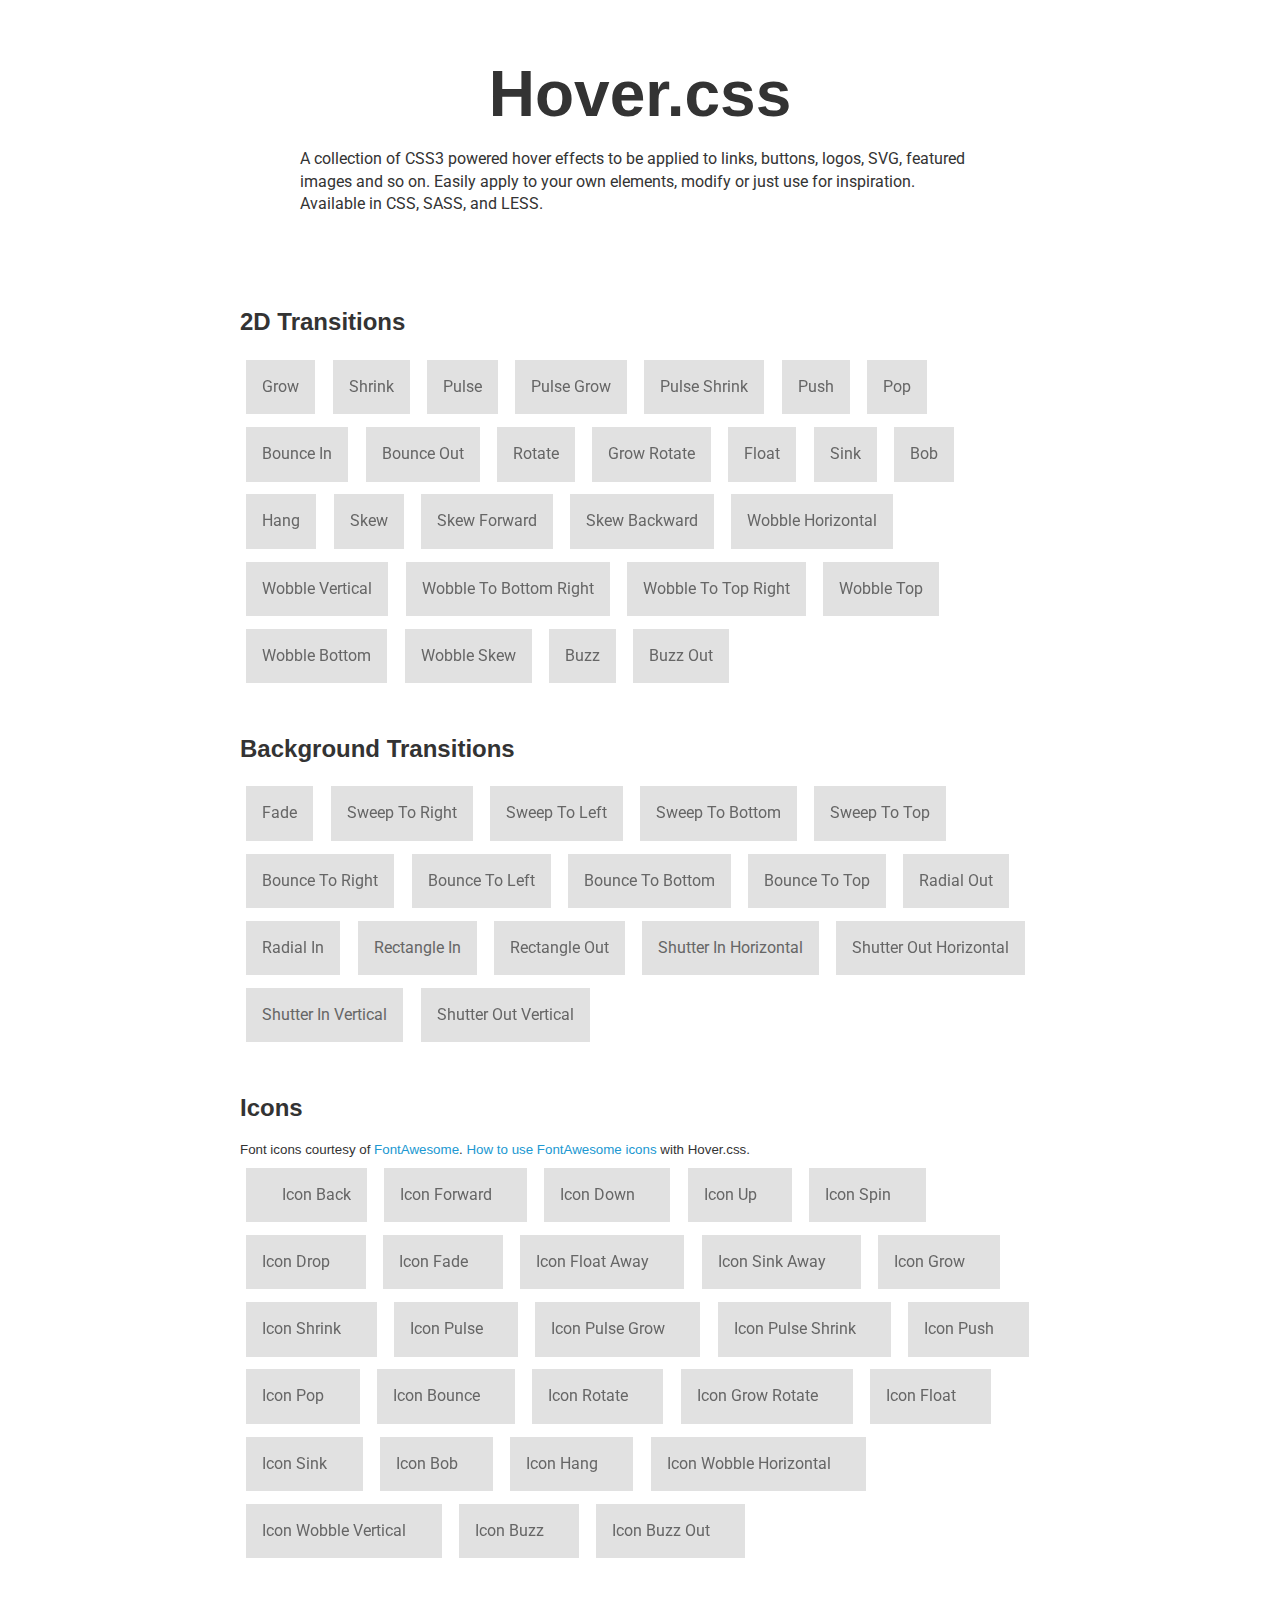
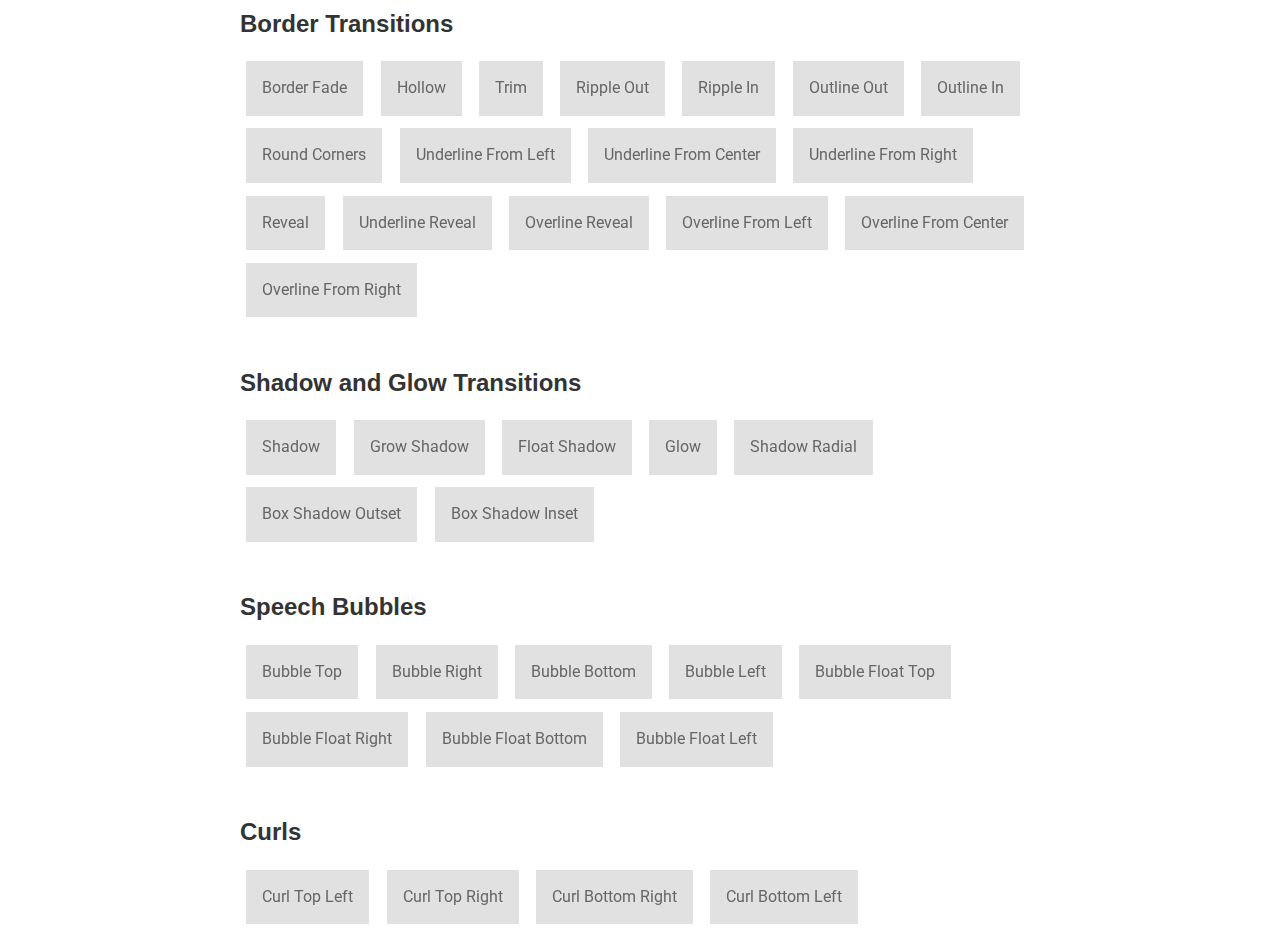
<file: my_web/src/main/webapp/plugins/ui/btncss/index.html>
<!DOCTYPE html>
<html lang="zh">
	<head>
		<meta charset="utf-8">
		<title>Hover.css纯CSS3鼠标滑过特效动画库</title>
		<link href="css/demo-page.css" rel="stylesheet" media="all">
		<link href="css/hover.css" rel="stylesheet" media="all">
		<link href="http://libs.useso.com/js/font-awesome/4.2.0/css/font-awesome.min.css" rel="stylesheet" media="all">
	</head>
	<body>

		<!--[if lt IE 10]>
		<p class="browsehappy">You are using an <strong>outdated</strong> browser. Please <a href="http://browsehappy.com/">upgrade your browser</a> to improve your experience.</p>
		<![endif]-->


		<h1>Hover.css</h1>

		<p class="intro">A collection of CSS3 powered hover effects to be applied to links, buttons, logos, SVG, featured images and so on. Easily apply to your own elements, modify or just use for inspiration. Available in CSS, SASS, and LESS.</p>

		
		<div class="effects">

			<h2>2D Transitions</h2>

			<a href="#" class="hvr-grow">Grow</a>
			<a href="#" class="hvr-shrink">Shrink</a>
			<a href="#" class="hvr-pulse">Pulse</a>
			<a href="#" class="hvr-pulse-grow">Pulse Grow</a>
			<a href="#" class="hvr-pulse-shrink">Pulse Shrink</a>
			<a href="#" class="hvr-push">Push</a>
			<a href="#" class="hvr-pop">Pop</a>
			<a href="#" class="hvr-bounce-in">Bounce In</a>
			<a href="#" class="hvr-bounce-out">Bounce Out</a>
			<a href="#" class="hvr-rotate">Rotate</a>
			<a href="#" class="hvr-grow-rotate">Grow Rotate</a>
			<a href="#" class="hvr-float">Float</a>
			<a href="#" class="hvr-sink">Sink</a>
			<a href="#" class="hvr-bob">Bob</a>
			<a href="#" class="hvr-hang">Hang</a>
			<a href="#" class="hvr-skew">Skew</a>
			<a href="#" class="hvr-skew-forward">Skew Forward</a>
			<a href="#" class="hvr-skew-backward">Skew Backward</a>
			<a href="#" class="hvr-wobble-horizontal">Wobble Horizontal</a>
			<a href="#" class="hvr-wobble-vertical">Wobble Vertical</a>
			<a href="#" class="hvr-wobble-to-bottom-right">Wobble To Bottom Right</a>
			<a href="#" class="hvr-wobble-to-top-right">Wobble To Top Right</a>
			<a href="#" class="hvr-wobble-top">Wobble Top</a>
			<a href="#" class="hvr-wobble-bottom">Wobble Bottom</a>
			<a href="#" class="hvr-wobble-skew">Wobble Skew</a>
			<a href="#" class="hvr-buzz">Buzz</a>
			<a href="#" class="hvr-buzz-out">Buzz Out</a>


			<h2>Background Transitions</h2>

			<a href="#" class="hvr-fade">Fade</a>
			<a href="#" class="hvr-sweep-to-right">Sweep To Right</a>
			<a href="#" class="hvr-sweep-to-left">Sweep To Left</a>
			<a href="#" class="hvr-sweep-to-bottom">Sweep To Bottom</a>
			<a href="#" class="hvr-sweep-to-top">Sweep To Top</a>
			<a href="#" class="hvr-bounce-to-right">Bounce To Right</a>
			<a href="#" class="hvr-bounce-to-left">Bounce To Left</a>
			<a href="#" class="hvr-bounce-to-bottom">Bounce To Bottom</a>
			<a href="#" class="hvr-bounce-to-top">Bounce To Top</a>
			<a href="#" class="hvr-radial-out">Radial Out</a>
			<a href="#" class="hvr-radial-in">Radial In</a>
			<a href="#" class="hvr-rectangle-in">Rectangle In</a>
			<a href="#" class="hvr-rectangle-out">Rectangle Out</a>
			<a href="#" class="hvr-shutter-in-horizontal">Shutter In Horizontal</a>
			<a href="#" class="hvr-shutter-out-horizontal">Shutter Out Horizontal</a>
			<a href="#" class="hvr-shutter-in-vertical">Shutter In Vertical</a>
			<a href="#" class="hvr-shutter-out-vertical">Shutter Out Vertical</a>


			<h2>Icons</h2>

			<small>Font icons courtesy of <a href="https://fortawesome.github.io/Font-Awesome/">FontAwesome</a>. <a href="https://github.com/IanLunn/Hover/#using-fontawesome-with-icon-effects">How to use FontAwesome icons</a> with Hover.css.</small>

			<a href="#" class="hvr-icon-back">Icon Back</a>
			<a href="#" class="hvr-icon-forward">Icon Forward</a>
			<a href="#" class="hvr-icon-down">Icon Down</a>
			<a href="#" class="hvr-icon-up">Icon Up</a>
			<a href="#" class="hvr-icon-spin">Icon Spin</a>
			<a href="#" class="hvr-icon-drop">Icon Drop</a>
			<a href="#" class="hvr-icon-fade">Icon Fade</a>
			<a href="#" class="hvr-icon-float-away">Icon Float Away</a>
			<a href="#" class="hvr-icon-sink-away">Icon Sink Away</a>
			<a href="#" class="hvr-icon-grow">Icon Grow</a>
			<a href="#" class="hvr-icon-shrink">Icon Shrink</a>
			<a href="#" class="hvr-icon-pulse">Icon Pulse</a>
			<a href="#" class="hvr-icon-pulse-grow">Icon Pulse Grow</a>
			<a href="#" class="hvr-icon-pulse-shrink">Icon Pulse Shrink</a>
			<a href="#" class="hvr-icon-push">Icon Push</a>
			<a href="#" class="hvr-icon-pop">Icon Pop</a>
			<a href="#" class="hvr-icon-bounce">Icon Bounce</a>
			<a href="#" class="hvr-icon-rotate">Icon Rotate</a>
			<a href="#" class="hvr-icon-grow-rotate">Icon Grow Rotate</a>
			<a href="#" class="hvr-icon-float">Icon Float</a>
			<a href="#" class="hvr-icon-sink">Icon Sink</a>
			<a href="#" class="hvr-icon-bob">Icon Bob</a>
			<a href="#" class="hvr-icon-hang">Icon Hang</a>
			<a href="#" class="hvr-icon-wobble-horizontal">Icon Wobble Horizontal</a>
			<a href="#" class="hvr-icon-wobble-vertical">Icon Wobble Vertical</a>
			<a href="#" class="hvr-icon-buzz">Icon Buzz</a>
			<a href="#" class="hvr-icon-buzz-out">Icon Buzz Out</a>


			<h2>Border Transitions</h2>

			<a href="#" class="hvr-border-fade">Border Fade</a>
			<a href="#" class="hvr-hollow">Hollow</a>
			<a href="#" class="hvr-trim">Trim</a>
			<a href="#" class="hvr-ripple-out">Ripple Out</a>
			<a href="#" class="hvr-ripple-in">Ripple In</a>
			<a href="#" class="hvr-outline-out">Outline Out</a>
			<a href="#" class="hvr-outline-in">Outline In</a>
			<a href="#" class="hvr-round-corners">Round Corners</a>
			<a href="#" class="hvr-underline-from-left">Underline From Left</a>
			<a href="#" class="hvr-underline-from-center">Underline From Center</a>
			<a href="#" class="hvr-underline-from-right">Underline From Right</a>
			<a href="#" class="hvr-reveal">Reveal</a>
			<a href="#" class="hvr-underline-reveal">Underline Reveal</a>
			<a href="#" class="hvr-overline-reveal">Overline Reveal</a>
			<a href="#" class="hvr-overline-from-left">Overline From Left</a>
			<a href="#" class="hvr-overline-from-center">Overline From Center</a>
			<a href="#" class="hvr-overline-from-right">Overline From Right</a>


			<h2>Shadow and Glow Transitions</h2>

			<a href="#" class="hvr-shadow">Shadow</a>
			<a href="#" class="hvr-grow-shadow">Grow Shadow</a>
			<a href="#" class="hvr-float-shadow">Float Shadow</a>
			<a href="#" class="hvr-glow">Glow</a>
			<a href="#" class="hvr-shadow-radial">Shadow Radial</a>
			<a href="#" class="hvr-box-shadow-outset">Box Shadow Outset</a>
			<a href="#" class="hvr-box-shadow-inset">Box Shadow Inset</a>


			<h2>Speech Bubbles</h2>

			<a href="#" class="hvr-bubble-top">Bubble Top</a>
			<a href="#" class="hvr-bubble-right">Bubble Right</a>
			<a href="#" class="hvr-bubble-bottom">Bubble Bottom</a>
			<a href="#" class="hvr-bubble-left">Bubble Left</a>
			<a href="#" class="hvr-bubble-float-top">Bubble Float Top</a>
			<a href="#" class="hvr-bubble-float-right">Bubble Float Right</a>
			<a href="#" class="hvr-bubble-float-bottom">Bubble Float Bottom</a>
			<a href="#" class="hvr-bubble-float-left">Bubble Float Left</a>


			<h2>Curls</h2>

			<a href="#" class="hvr-curl-top-left">Curl Top Left</a>
			<a href="#" class="hvr-curl-top-right">Curl Top Right</a>
			<a href="#" class="hvr-curl-bottom-right">Curl Bottom Right</a>
			<a href="#" class="hvr-curl-bottom-left">Curl Bottom Left</a>
		</div>




		<script>
			/**
			 * Used to demonstrate Hover.css only. Not required when adding
			 * Hover.css to your own pages. Prevents a link from being
			 * navigated and gaining focus.
			 */
			var effects = document.querySelectorAll('.effects')[0];

			effects.addEventListener('click', function(e) {

				if (e.target.className.indexOf('hvr') > -1) {
					e.preventDefault();
					e.target.blur();

				}
			});
		</script>


	</body>
</html>
</file>
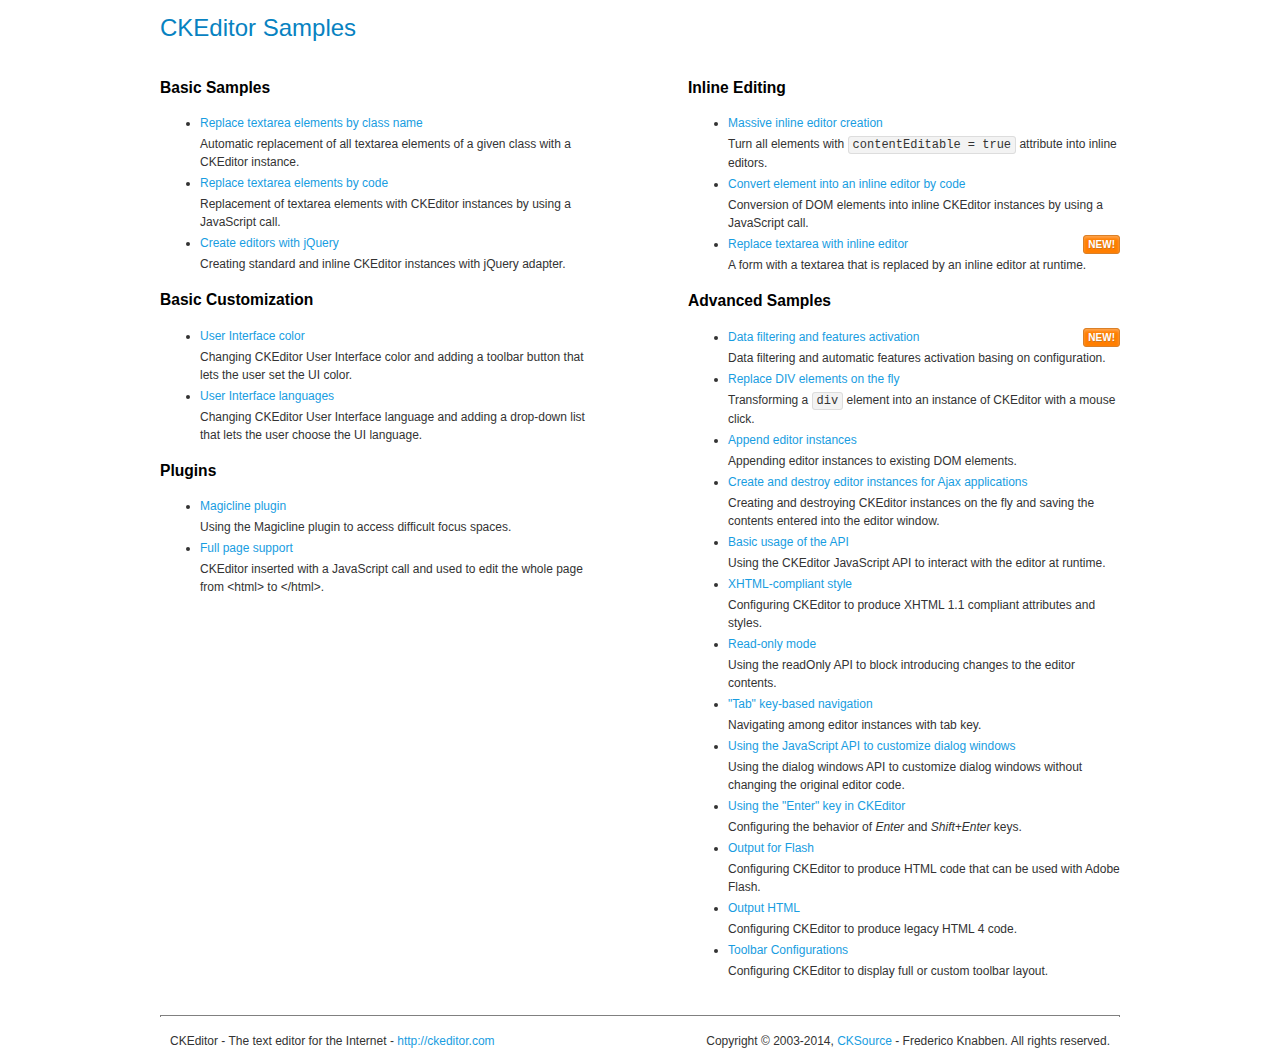
<file: my_web/src/main/webapp/img/ctts/ckeditor_4.4.3_standard/ckeditor/samples/index.html>
<!DOCTYPE html>
<!--
Copyright (c) 2003-2014, CKSource - Frederico Knabben. All rights reserved.
For licensing, see LICENSE.md or http://ckeditor.com/license
-->
<html>
<head>
	<meta charset="utf-8">
	<title>CKEditor Samples</title>
	<link rel="stylesheet" href="sample.css">
</head>
<body>
	<h1 class="samples">
		CKEditor Samples
	</h1>
	<div class="twoColumns">
		<div class="twoColumnsLeft">
			<h2 class="samples">
				Basic Samples
			</h2>
			<dl class="samples">
				<dt><a class="samples" href="replacebyclass.html">Replace textarea elements by class name</a></dt>
				<dd>Automatic replacement of all textarea elements of a given class with a CKEditor instance.</dd>

				<dt><a class="samples" href="replacebycode.html">Replace textarea elements by code</a></dt>
				<dd>Replacement of textarea elements with CKEditor instances by using a JavaScript call.</dd>

				<dt><a class="samples" href="jquery.html">Create editors with jQuery</a></dt>
				<dd>Creating standard and inline CKEditor instances with jQuery adapter.</dd>
			</dl>

			<h2 class="samples">
				Basic Customization
			</h2>
			<dl class="samples">
				<dt><a class="samples" href="uicolor.html">User Interface color</a></dt>
				<dd>Changing CKEditor User Interface color and adding a toolbar button that lets the user set the UI color.</dd>

				<dt><a class="samples" href="uilanguages.html">User Interface languages</a></dt>
				<dd>Changing CKEditor User Interface language and adding a drop-down list that lets the user choose the UI language.</dd>
			</dl>


			<h2 class="samples">Plugins</h2>
<dl class="samples">
<dt><a class="samples" href="plugins/magicline/magicline.html">Magicline plugin</a></dt>
<dd>Using the Magicline plugin to access difficult focus spaces.</dd>

<dt><a class="samples" href="plugins/wysiwygarea/fullpage.html">Full page support</a></dt>
<dd>CKEditor inserted with a JavaScript call and used to edit the whole page from &lt;html&gt; to &lt;/html&gt;.</dd>
</dl>
		</div>
		<div class="twoColumnsRight">
			<h2 class="samples">
				Inline Editing
			</h2>
			<dl class="samples">
				<dt><a class="samples" href="inlineall.html">Massive inline editor creation</a></dt>
				<dd>Turn all elements with <code>contentEditable = true</code> attribute into inline editors.</dd>

				<dt><a class="samples" href="inlinebycode.html">Convert element into an inline editor by code</a></dt>
				<dd>Conversion of DOM elements into inline CKEditor instances by using a JavaScript call.</dd>

				<dt><a class="samples" href="inlinetextarea.html">Replace textarea with inline editor</a> <span class="new">New!</span></dt>
				<dd>A form with a textarea that is replaced by an inline editor at runtime.</dd>

				
			</dl>

			<h2 class="samples">
				Advanced Samples
			</h2>
			<dl class="samples">
				<dt><a class="samples" href="datafiltering.html">Data filtering and features activation</a> <span class="new">New!</span></dt>
				<dd>Data filtering and automatic features activation basing on configuration.</dd>

				<dt><a class="samples" href="divreplace.html">Replace DIV elements on the fly</a></dt>
				<dd>Transforming a <code>div</code> element into an instance of CKEditor with a mouse click.</dd>

				<dt><a class="samples" href="appendto.html">Append editor instances</a></dt>
				<dd>Appending editor instances to existing DOM elements.</dd>

				<dt><a class="samples" href="ajax.html">Create and destroy editor instances for Ajax applications</a></dt>
				<dd>Creating and destroying CKEditor instances on the fly and saving the contents entered into the editor window.</dd>

				<dt><a class="samples" href="api.html">Basic usage of the API</a></dt>
				<dd>Using the CKEditor JavaScript API to interact with the editor at runtime.</dd>

				<dt><a class="samples" href="xhtmlstyle.html">XHTML-compliant style</a></dt>
				<dd>Configuring CKEditor to produce XHTML 1.1 compliant attributes and styles.</dd>

				<dt><a class="samples" href="readonly.html">Read-only mode</a></dt>
				<dd>Using the readOnly API to block introducing changes to the editor contents.</dd>

				<dt><a class="samples" href="tabindex.html">"Tab" key-based navigation</a></dt>
				<dd>Navigating among editor instances with tab key.</dd>


				
<dt><a class="samples" href="plugins/dialog/dialog.html">Using the JavaScript API to customize dialog windows</a></dt>
<dd>Using the dialog windows API to customize dialog windows without changing the original editor code.</dd>

<dt><a class="samples" href="plugins/enterkey/enterkey.html">Using the &quot;Enter&quot; key in CKEditor</a></dt>
<dd>Configuring the behavior of <em>Enter</em> and <em>Shift+Enter</em> keys.</dd>

<dt><a class="samples" href="plugins/htmlwriter/outputforflash.html">Output for Flash</a></dt>
<dd>Configuring CKEditor to produce HTML code that can be used with Adobe Flash.</dd>

<dt><a class="samples" href="plugins/htmlwriter/outputhtml.html">Output HTML</a></dt>
<dd>Configuring CKEditor to produce legacy HTML 4 code.</dd>

<dt><a class="samples" href="plugins/toolbar/toolbar.html">Toolbar Configurations</a></dt>
<dd>Configuring CKEditor to display full or custom toolbar layout.</dd>

			</dl>
		</div>
	</div>
	<div id="footer">
		<hr>
		<p>
			CKEditor - The text editor for the Internet - <a class="samples" href="http://ckeditor.com/">http://ckeditor.com</a>
		</p>
		<p id="copy">
			Copyright &copy; 2003-2014, <a class="samples" href="http://cksource.com/">CKSource</a> - Frederico Knabben. All rights reserved.
		</p>
	</div>
</body>
</html>
</file>
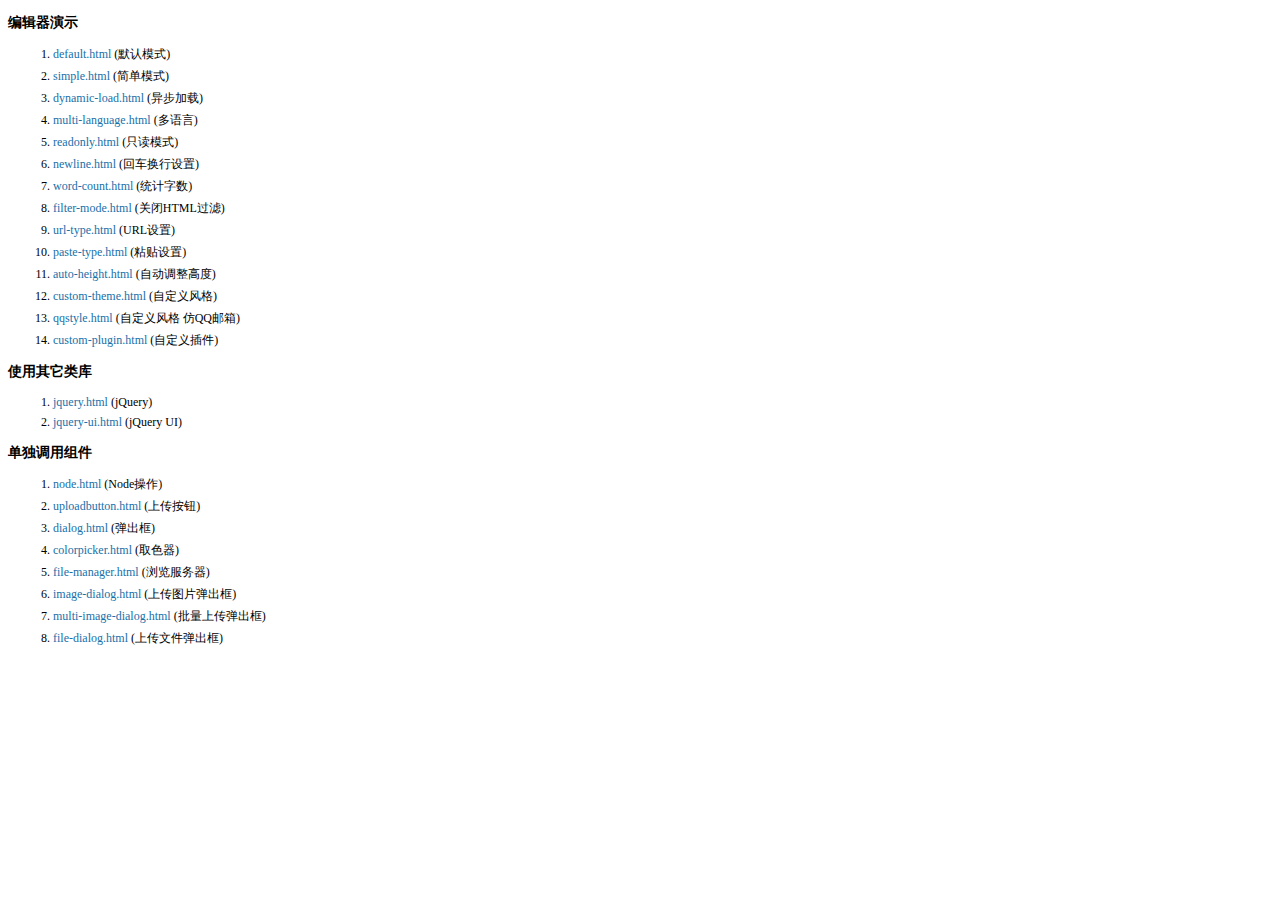
<file: my_web/src/main/webapp/img/ctts/kindeditor-v4.1.7/kindeditor-4.1.7/examples/index.html>
<!doctype html>
<html>
	<head>
		<meta charset="utf-8" />
		<title>KindEditor Examples</title>
		<style>
			body {
				font-size: 12px;
				font-family: Tahoma, Simsun;
			}
			h3 {
				font-size: 14px;
			}
			a {
				color: #1870a9;
				text-decoration: none;
			}
			a:hover {
				color: #BC2A4D;
			}
			li {
				margin: 5px;
			}
		</style>
	</head>
	<body>
		<h3>编辑器演示</h3>
		<ol>
			<li><a href="default.html" target="_blank">default.html</a> (默认模式)</li>
			<li><a href="simple.html" target="_blank">simple.html</a> (简单模式)</li>
			<li><a href="dynamic-load.html" target="_blank">dynamic-load.html</a> (异步加载)</li>
			<li><a href="multi-language.html" target="_blank">multi-language.html</a> (多语言)</li>
			<li><a href="readonly.html" target="_blank">readonly.html</a> (只读模式)</li>
			<li><a href="newline.html" target="_blank">newline.html</a> (回车换行设置)</li>
			<li><a href="word-count.html" target="_blank">word-count.html</a> (统计字数)</li>
			<li><a href="filter-mode.html" target="_blank">filter-mode.html</a> (关闭HTML过滤)</li>
			<li><a href="url-type.html" target="_blank">url-type.html</a> (URL设置)</li>
			<li><a href="paste-type.html" target="_blank">paste-type.html</a> (粘贴设置)</li>
			<li><a href="auto-height.html" target="_blank">auto-height.html</a> (自动调整高度)</li>
			<li><a href="custom-theme.html" target="_blank">custom-theme.html</a> (自定义风格)</li>
			<li><a href="qqstyle.html" target="_blank">qqstyle.html</a> (自定义风格 仿QQ邮箱)</li>
			<li><a href="custom-plugin.html" target="_blank">custom-plugin.html</a> (自定义插件)</li>
		</ol>
		<h3>使用其它类库</h3>
		<ol>
			<li><a href="jquery.html" target="_blank">jquery.html</a> (jQuery)</li>
			<li><a href="jquery-ui.html" target="_blank">jquery-ui.html</a> (jQuery UI)</li>
		</ol>
		<h3>单独调用组件</h3>
		<ol>
			<li><a href="node.html" target="_blank">node.html</a> (Node操作)</li>
			<li><a href="uploadbutton.html" target="_blank">uploadbutton.html</a> (上传按钮)</li>
			<li><a href="dialog.html" target="_blank">dialog.html</a> (弹出框)</li>
			<li><a href="colorpicker.html" target="_blank">colorpicker.html</a> (取色器)</li>
			<li><a href="file-manager.html" target="_blank">file-manager.html</a> (浏览服务器)</li>
			<li><a href="image-dialog.html" target="_blank">image-dialog.html</a> (上传图片弹出框)</li>
			<li><a href="multi-image-dialog.html" target="_blank">multi-image-dialog.html</a> (批量上传弹出框)</li>
			<li><a href="file-dialog.html" target="_blank">file-dialog.html</a> (上传文件弹出框)</li>
		</ol>
	</body>
</html>
</file>
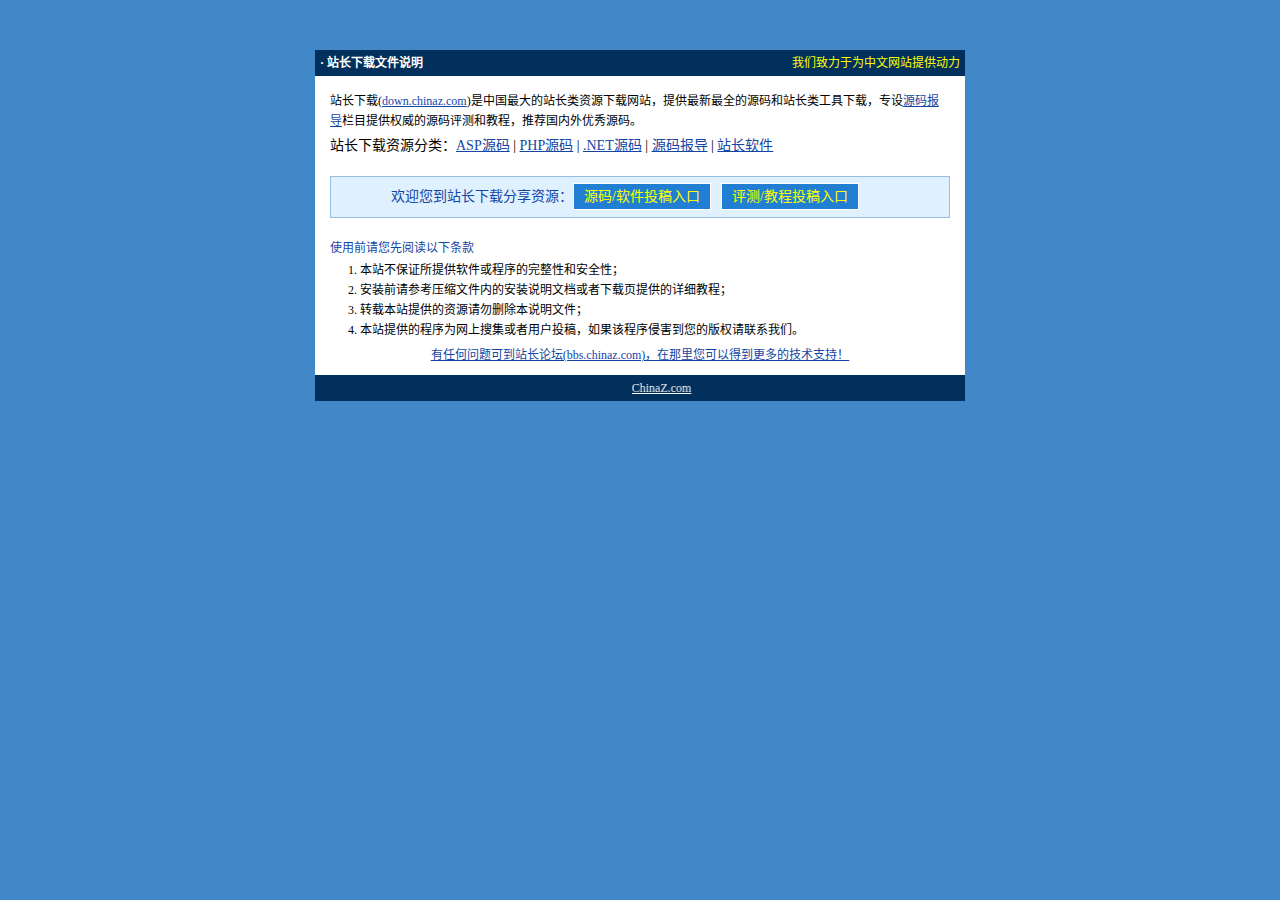
<file: my_web/src/main/webapp/img/ctts/kindeditor-v4.1.7/说明.htm>
<!DOCTYPE html PUBLIC "-//W3C//DTD XHTML 1.0 Transitional//EN" "http://www.w3.org/TR/xhtml1/DTD/xhtml1-transitional.dtd">
<html xmlns="http://www.w3.org/1999/xhtml">
<head>
<meta http-equiv="Content-Language" content="zh-cn">
<meta http-equiv="Content-Type" content="text/html; charset=gb2312">
<meta http-equiv="refresh" content="3; url=http://down.CHINAZ.com">
<title>վ������|�й�����վ����Դվ</title>
<style>
body{
	background-color:#4188c9;
}
ol{ margin:2px 0 0 30px; padding:0}
.main{ margin:50px auto;width:650px; }
.title{background:#00305b;color:#fff;margin:0 auto;height:26px;line-height:26px; padding-left:5px}
.title strong{ float:left}
.content{background:#fff; padding:5px 15px 5px 15px;}
.copy{background:#00305b;margin:0 auto ;height:26px;line-height:26px; padding-left:10px}
.copy a{ color:#FFFFFF; float:left;}
a {COLOR: #1345a3;}
a:hover {COLOR:#ff0000;}
a.blue {COLOR: darkblue;}
body, p{ font-size:12px; line-height:20px; margin:0 ; padding:0}
.color{ font-size:14px}
p.color a{ color:#1345a3; }
p.color a:hover{ color:#FF0000}
.zy{ background:#dff0ff; border:1px solid #95bde1; height:40px; line-height:40px; margin:20px 0; font-size:14px; padding-left:60px}
.zy span{ color:#1345a3; float:left}
.zy a{ display:block; float:left; background:#217fd3; border:1px solid #FFFFFF; height:25px; line-height:25px; color:#FFFF00; text-decoration:none; padding:0px 10px; margin:6px 10px 0 0}
.zy a:hover{ text-decoration:underline; color:#FFFF00}

</style>
</head>

<body>
<div class="main">
<div class="title"><strong>�� վ�������ļ�˵��</strong><span style="float:right; padding-right:5px; color:#FFFF00">����������Ϊ������վ�ṩ����</span></div>
<div class="content">
<p style="margin:10px 0 5px 0 ">վ������(<a href="http://down.chinaz.com" target="_blank">down.chinaz.com</a>)���й�����վ������Դ������վ���ṩ������ȫ��Դ���վ���๤�����أ�ר��<a href="http://down.chinaz.com/news.htm" target="_blank">Դ�뱨��</a>��Ŀ�ṩȨ����Դ������ͽ̳̣��Ƽ�����������Դ�롣</p>

<p class="color">
<span>վ��������Դ���ࣺ</span><a href="http://down.chinaz.com/class/3_1.htm" target="_blank">ASPԴ��</a> | <a href="http://down.chinaz.com/class/5_1.htm" target="_blank">PHPԴ��</a> | <a href="http://down.chinaz.com/class/4_1.htm" target="_blank">.NETԴ��</a> | <a href="http://down.chinaz.com/news.htm" target="_blank">Դ�뱨��</a> | <a href="http://down.chinaz.com/class/8_1.htm" target="_blank">վ������</a></p>

<div class="zy">
	<span>��ӭ����վ�����ط�����Դ��</span><a href="http://down.chinaz.com/member/submit.aspx">Դ��/����Ͷ�����</a><a href="http://down.chinaz.com/member/contribute.aspx">����/�̳�Ͷ����� </a>
</div>

<p style="color:#1345a3; font-weight:normal">ʹ��ǰ�������Ķ���������</p>
<ol>
  <li>��վ����֤���ṩ���������������ԺͰ�ȫ�ԣ�</li>
  <li>��װǰ��ο�ѹ���ļ��ڵİ�װ˵���ĵ���������ҳ�ṩ����ϸ�̳̣�</li>
  <li>ת�ر�վ�ṩ����Դ����ɾ����˵���ļ���</li>
  <li>��վ�ṩ�ĳ���Ϊ�����Ѽ������û�Ͷ�壬����ó����ֺ������İ�Ȩ����ϵ���ǡ�</li>
</ol>
<p align="center" style=" margin:5px 0;"><a href="http://bbs.chinaz.com/">���κ�����ɵ�վ����̳(bbs.chinaz.com)�������������Եõ�����ļ���֧�֣�</a></p>
</div>
<div class="copy">
<marquee onMouseOver="this.stop()" onMouseOut="this.start()" scrollamount="50" scrolldelay="100" behavior="slide" loop="1">
<a href="http://WWW.CHINAZ.com">ChinaZ.com</a><span style=" float:right; margin-right:5px; margin-left:400px;color:#FFFFFF">Powered by CHINAZ.STUDIO</span><div style="clear:both"></div>
</marquee>
</div>
</div>
</body>
</html>
</file>
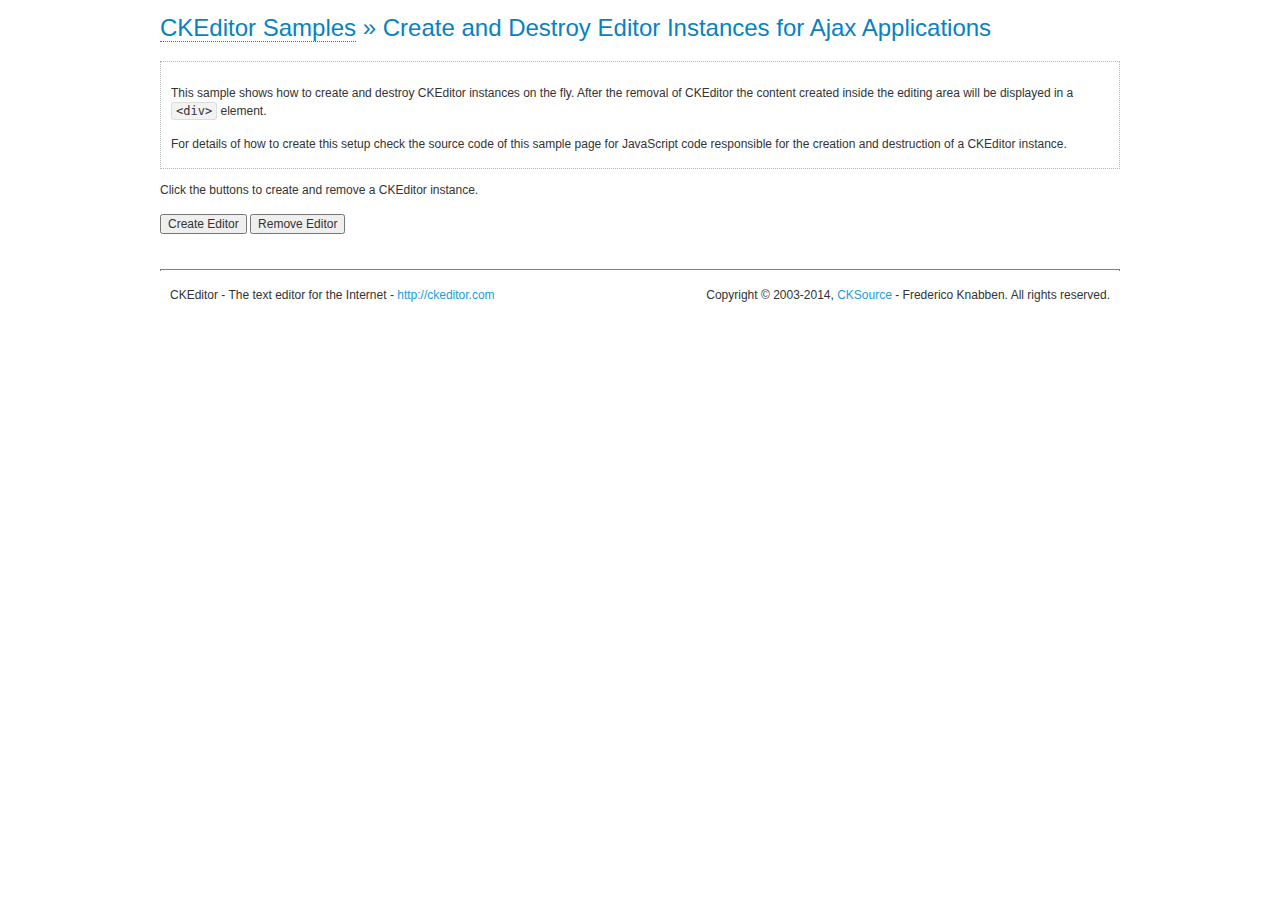
<file: my_web/src/main/webapp/img/ctts/ckeditor_4.4.3_standard/ckeditor/samples/ajax.html>
<!DOCTYPE html>
<!--
Copyright (c) 2003-2014, CKSource - Frederico Knabben. All rights reserved.
For licensing, see LICENSE.md or http://ckeditor.com/license
-->
<html>
<head>
	<meta charset="utf-8">
	<title>Ajax &mdash; CKEditor Sample</title>
	<script src="../ckeditor.js"></script>
	<link rel="stylesheet" href="sample.css">
	<script>

		var editor, html = '';

		function createEditor() {
			if ( editor )
				return;

			// Create a new editor inside the <div id="editor">, setting its value to html
			var config = {};
			editor = CKEDITOR.appendTo( 'editor', config, html );
		}

		function removeEditor() {
			if ( !editor )
				return;

			// Retrieve the editor contents. In an Ajax application, this data would be
			// sent to the server or used in any other way.
			document.getElementById( 'editorcontents' ).innerHTML = html = editor.getData();
			document.getElementById( 'contents' ).style.display = '';

			// Destroy the editor.
			editor.destroy();
			editor = null;
		}

	</script>
</head>
<body>
	<h1 class="samples">
		<a href="index.html">CKEditor Samples</a> &raquo; Create and Destroy Editor Instances for Ajax Applications
	</h1>
	<div class="description">
		<p>
			This sample shows how to create and destroy CKEditor instances on the fly. After the removal of CKEditor the content created inside the editing
			area will be displayed in a <code>&lt;div&gt;</code> element.
		</p>
		<p>
			For details of how to create this setup check the source code of this sample page
			for JavaScript code responsible for the creation and destruction of a CKEditor instance.
		</p>
	</div>
	<p>Click the buttons to create and remove a CKEditor instance.</p>
	<p>
		<input onclick="createEditor();" type="button" value="Create Editor">
		<input onclick="removeEditor();" type="button" value="Remove Editor">
	</p>
	<!-- This div will hold the editor. -->
	<div id="editor">
	</div>
	<div id="contents" style="display: none">
		<p>
			Edited Contents:
		</p>
		<!-- This div will be used to display the editor contents. -->
		<div id="editorcontents">
		</div>
	</div>
	<div id="footer">
		<hr>
		<p>
			CKEditor - The text editor for the Internet - <a class="samples" href="http://ckeditor.com/">http://ckeditor.com</a>
		</p>
		<p id="copy">
			Copyright &copy; 2003-2014, <a class="samples" href="http://cksource.com/">CKSource</a> - Frederico
			Knabben. All rights reserved.
		</p>
	</div>
</body>
</html>
</file>
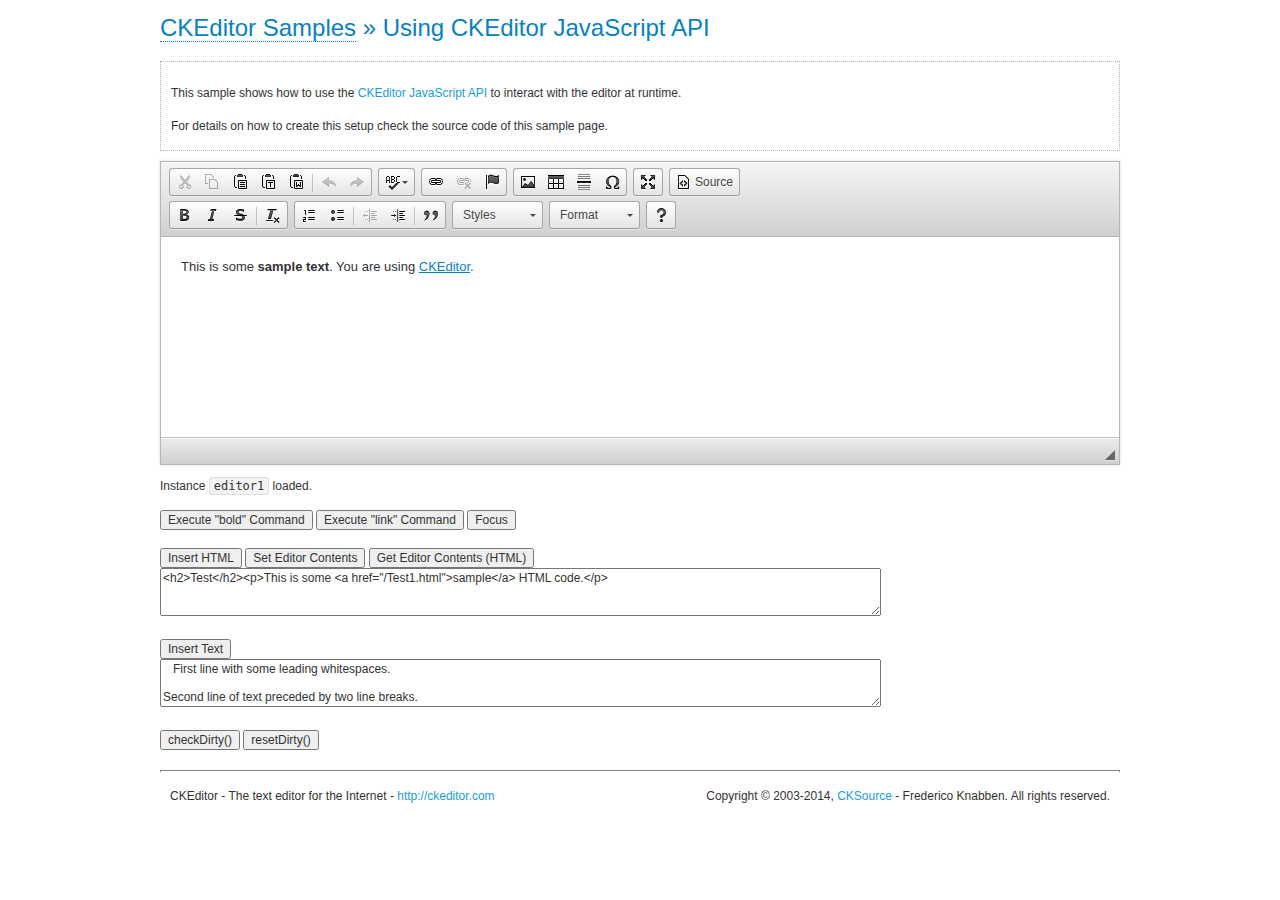
<file: my_web/src/main/webapp/img/ctts/ckeditor_4.4.3_standard/ckeditor/samples/api.html>
<!DOCTYPE html>
<!--
Copyright (c) 2003-2014, CKSource - Frederico Knabben. All rights reserved.
For licensing, see LICENSE.md or http://ckeditor.com/license
-->
<html>
<head>
	<meta charset="utf-8">
	<title>API Usage &mdash; CKEditor Sample</title>
	<script src="../ckeditor.js"></script>
	<link href="sample.css" rel="stylesheet">
	<script>

// The instanceReady event is fired, when an instance of CKEditor has finished
// its initialization.
CKEDITOR.on( 'instanceReady', function( ev ) {
	// Show the editor name and description in the browser status bar.
	document.getElementById( 'eMessage' ).innerHTML = 'Instance <code>' + ev.editor.name + '<\/code> loaded.';

	// Show this sample buttons.
	document.getElementById( 'eButtons' ).style.display = 'block';
});

function InsertHTML() {
	// Get the editor instance that we want to interact with.
	var editor = CKEDITOR.instances.editor1;
	var value = document.getElementById( 'htmlArea' ).value;

	// Check the active editing mode.
	if ( editor.mode == 'wysiwyg' )
	{
		// Insert HTML code.
		// http://docs.ckeditor.com/#!/api/CKEDITOR.editor-method-insertHtml
		editor.insertHtml( value );
	}
	else
		alert( 'You must be in WYSIWYG mode!' );
}

function InsertText() {
	// Get the editor instance that we want to interact with.
	var editor = CKEDITOR.instances.editor1;
	var value = document.getElementById( 'txtArea' ).value;

	// Check the active editing mode.
	if ( editor.mode == 'wysiwyg' )
	{
		// Insert as plain text.
		// http://docs.ckeditor.com/#!/api/CKEDITOR.editor-method-insertText
		editor.insertText( value );
	}
	else
		alert( 'You must be in WYSIWYG mode!' );
}

function SetContents() {
	// Get the editor instance that we want to interact with.
	var editor = CKEDITOR.instances.editor1;
	var value = document.getElementById( 'htmlArea' ).value;

	// Set editor contents (replace current contents).
	// http://docs.ckeditor.com/#!/api/CKEDITOR.editor-method-setData
	editor.setData( value );
}

function GetContents() {
	// Get the editor instance that you want to interact with.
	var editor = CKEDITOR.instances.editor1;

	// Get editor contents
	// http://docs.ckeditor.com/#!/api/CKEDITOR.editor-method-getData
	alert( editor.getData() );
}

function ExecuteCommand( commandName ) {
	// Get the editor instance that we want to interact with.
	var editor = CKEDITOR.instances.editor1;

	// Check the active editing mode.
	if ( editor.mode == 'wysiwyg' )
	{
		// Execute the command.
		// http://docs.ckeditor.com/#!/api/CKEDITOR.editor-method-execCommand
		editor.execCommand( commandName );
	}
	else
		alert( 'You must be in WYSIWYG mode!' );
}

function CheckDirty() {
	// Get the editor instance that we want to interact with.
	var editor = CKEDITOR.instances.editor1;
	// Checks whether the current editor contents present changes when compared
	// to the contents loaded into the editor at startup
	// http://docs.ckeditor.com/#!/api/CKEDITOR.editor-method-checkDirty
	alert( editor.checkDirty() );
}

function ResetDirty() {
	// Get the editor instance that we want to interact with.
	var editor = CKEDITOR.instances.editor1;
	// Resets the "dirty state" of the editor (see CheckDirty())
	// http://docs.ckeditor.com/#!/api/CKEDITOR.editor-method-resetDirty
	editor.resetDirty();
	alert( 'The "IsDirty" status has been reset' );
}

function Focus() {
	CKEDITOR.instances.editor1.focus();
}

function onFocus() {
	document.getElementById( 'eMessage' ).innerHTML = '<b>' + this.name + ' is focused </b>';
}

function onBlur() {
	document.getElementById( 'eMessage' ).innerHTML = this.name + ' lost focus';
}

	</script>

</head>
<body>
	<h1 class="samples">
		<a href="index.html">CKEditor Samples</a> &raquo; Using CKEditor JavaScript API
	</h1>
	<div class="description">
	<p>
		This sample shows how to use the
		<a class="samples" href="http://docs.ckeditor.com/#!/api/CKEDITOR.editor">CKEditor JavaScript API</a>
		to interact with the editor at runtime.
	</p>
	<p>
		For details on how to create this setup check the source code of this sample page.
	</p>
	</div>

	<!-- This <div> holds alert messages to be display in the sample page. -->
	<div id="alerts">
		<noscript>
			<p>
				<strong>CKEditor requires JavaScript to run</strong>. In a browser with no JavaScript
				support, like yours, you should still see the contents (HTML data) and you should
				be able to edit it normally, without a rich editor interface.
			</p>
		</noscript>
	</div>
	<form action="../../../samples/sample_posteddata.php" method="post">
		<textarea cols="100" id="editor1" name="editor1" rows="10">&lt;p&gt;This is some &lt;strong&gt;sample text&lt;/strong&gt;. You are using &lt;a href="http://ckeditor.com/"&gt;CKEditor&lt;/a&gt;.&lt;/p&gt;</textarea>

		<script>
			// Replace the <textarea id="editor1"> with an CKEditor instance.
			CKEDITOR.replace( 'editor1', {
				on: {
					focus: onFocus,
					blur: onBlur,

					// Check for availability of corresponding plugins.
					pluginsLoaded: function( evt ) {
						var doc = CKEDITOR.document, ed = evt.editor;
						if ( !ed.getCommand( 'bold' ) )
							doc.getById( 'exec-bold' ).hide();
						if ( !ed.getCommand( 'link' ) )
							doc.getById( 'exec-link' ).hide();
					}
				}
			});
		</script>

		<p id="eMessage">
		</p>

		<div id="eButtons" style="display: none">
			<input id="exec-bold" onclick="ExecuteCommand('bold');" type="button" value="Execute &quot;bold&quot; Command">
			<input id="exec-link" onclick="ExecuteCommand('link');" type="button" value="Execute &quot;link&quot; Command">
			<input onclick="Focus();" type="button" value="Focus">
			<br><br>
			<input onclick="InsertHTML();" type="button" value="Insert HTML">
			<input onclick="SetContents();" type="button" value="Set Editor Contents">
			<input onclick="GetContents();" type="button" value="Get Editor Contents (HTML)">
			<br>
			<textarea cols="100" id="htmlArea" rows="3">&lt;h2&gt;Test&lt;/h2&gt;&lt;p&gt;This is some &lt;a href="/Test1.html"&gt;sample&lt;/a&gt; HTML code.&lt;/p&gt;</textarea>
			<br>
			<br>
			<input onclick="InsertText();" type="button" value="Insert Text">
			<br>
			<textarea cols="100" id="txtArea" rows="3">   First line with some leading whitespaces.

Second line of text preceded by two line breaks.</textarea>
			<br>
			<br>
			<input onclick="CheckDirty();" type="button" value="checkDirty()">
			<input onclick="ResetDirty();" type="button" value="resetDirty()">
		</div>
	</form>
	<div id="footer">
		<hr>
		<p>
			CKEditor - The text editor for the Internet - <a class="samples" href="http://ckeditor.com/">http://ckeditor.com</a>
		</p>
		<p id="copy">
			Copyright &copy; 2003-2014, <a class="samples" href="http://cksource.com/">CKSource</a> - Frederico
			Knabben. All rights reserved.
		</p>
	</div>
</body>
</html>
</file>
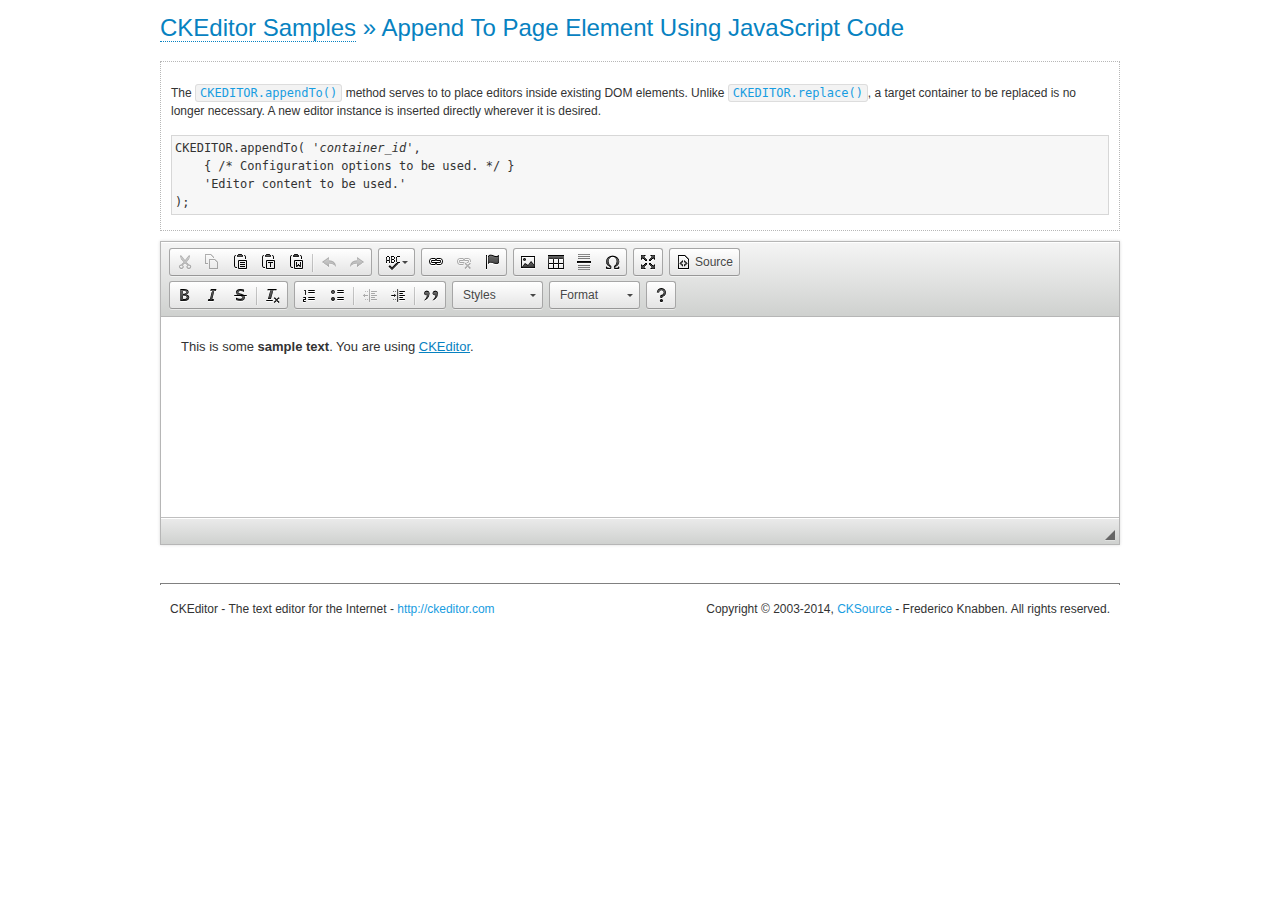
<file: my_web/src/main/webapp/img/ctts/ckeditor_4.4.3_standard/ckeditor/samples/appendto.html>
<!DOCTYPE html>
<!--
Copyright (c) 2003-2014, CKSource - Frederico Knabben. All rights reserved.
For licensing, see LICENSE.md or http://ckeditor.com/license
-->
<html>
<head>
	<meta charset="utf-8">
	<title>Append To Page Element Using JavaScript Code &mdash; CKEditor Sample</title>
	<script src="../ckeditor.js"></script>
	<link rel="stylesheet" href="sample.css">
</head>
<body>
	<h1 class="samples">
		<a href="index.html">CKEditor Samples</a> &raquo; Append To Page Element Using JavaScript Code
	</h1>
	<div id="section1">
		<div class="description">
			<p>
				The <code><a class="samples" href="http://docs.ckeditor.com/#!/api/CKEDITOR-method-appendTo">CKEDITOR.appendTo()</a></code> method serves to to place editors inside existing DOM elements. Unlike <code><a class="samples" href="http://docs.ckeditor.com/#!/api/CKEDITOR-method-replace">CKEDITOR.replace()</a></code>,
				a target container to be replaced is no longer necessary. A new editor
				instance is inserted directly wherever it is desired.
			</p>
<pre class="samples">CKEDITOR.appendTo( '<em>container_id</em>',
	{ /* Configuration options to be used. */ }
	'Editor content to be used.'
);</pre>
		</div>
		<script>

			// This call can be placed at any point after the
			// DOM element to append CKEditor to or inside the <head><script>
			// in a window.onload event handler.

			// Append a CKEditor instance using the default configuration and the
			// provided content to the <div> element of ID "section1".
			CKEDITOR.appendTo( 'section1',
				null,
				'<p>This is some <strong>sample text</strong>. You are using <a href="http://ckeditor.com/">CKEditor</a>.</p>'
			);

		</script>
	</div>
	<br>
	<div id="footer">
		<hr>
		<p>
			CKEditor - The text editor for the Internet - <a class="samples" href="http://ckeditor.com/">http://ckeditor.com</a>
		</p>
		<p id="copy">
			Copyright &copy; 2003-2014, <a class="samples" href="http://cksource.com/">CKSource</a> - Frederico
			Knabben. All rights reserved.
		</p>
	</div>
</body>
</html>
</file>
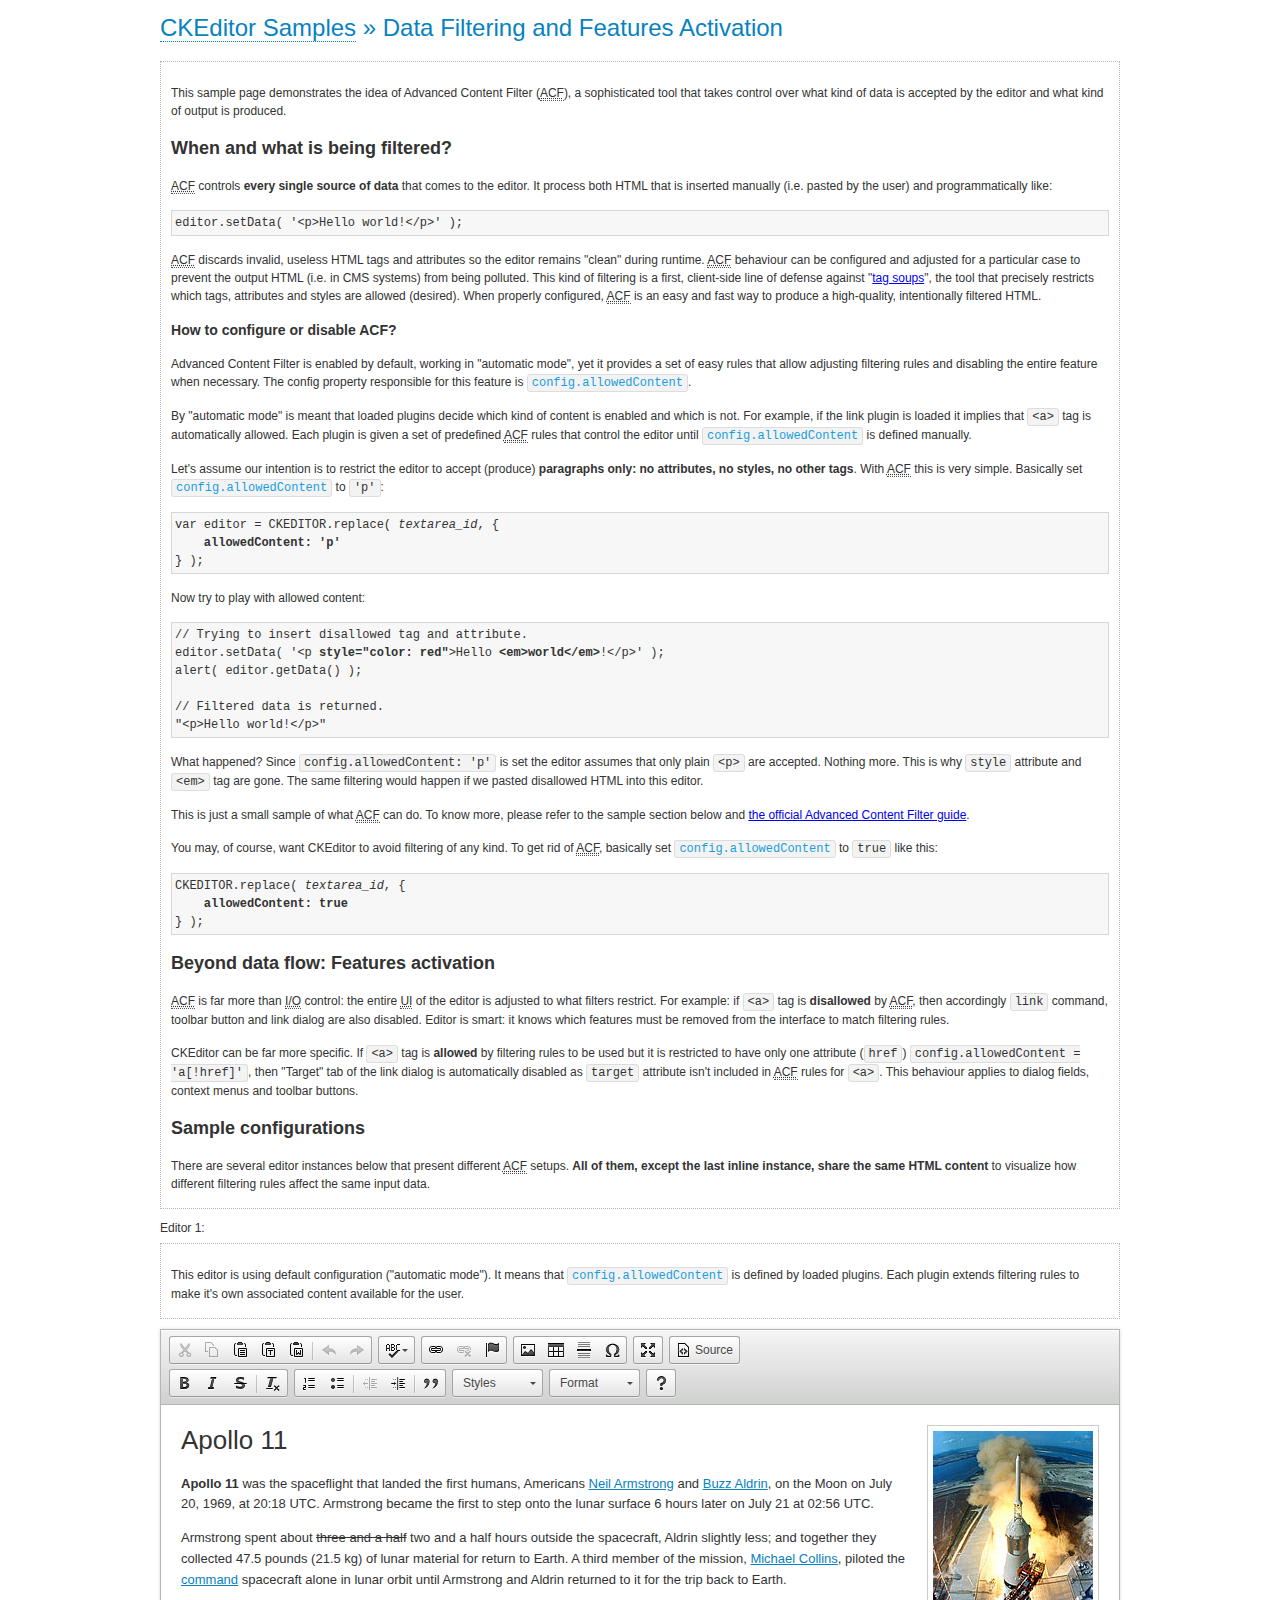
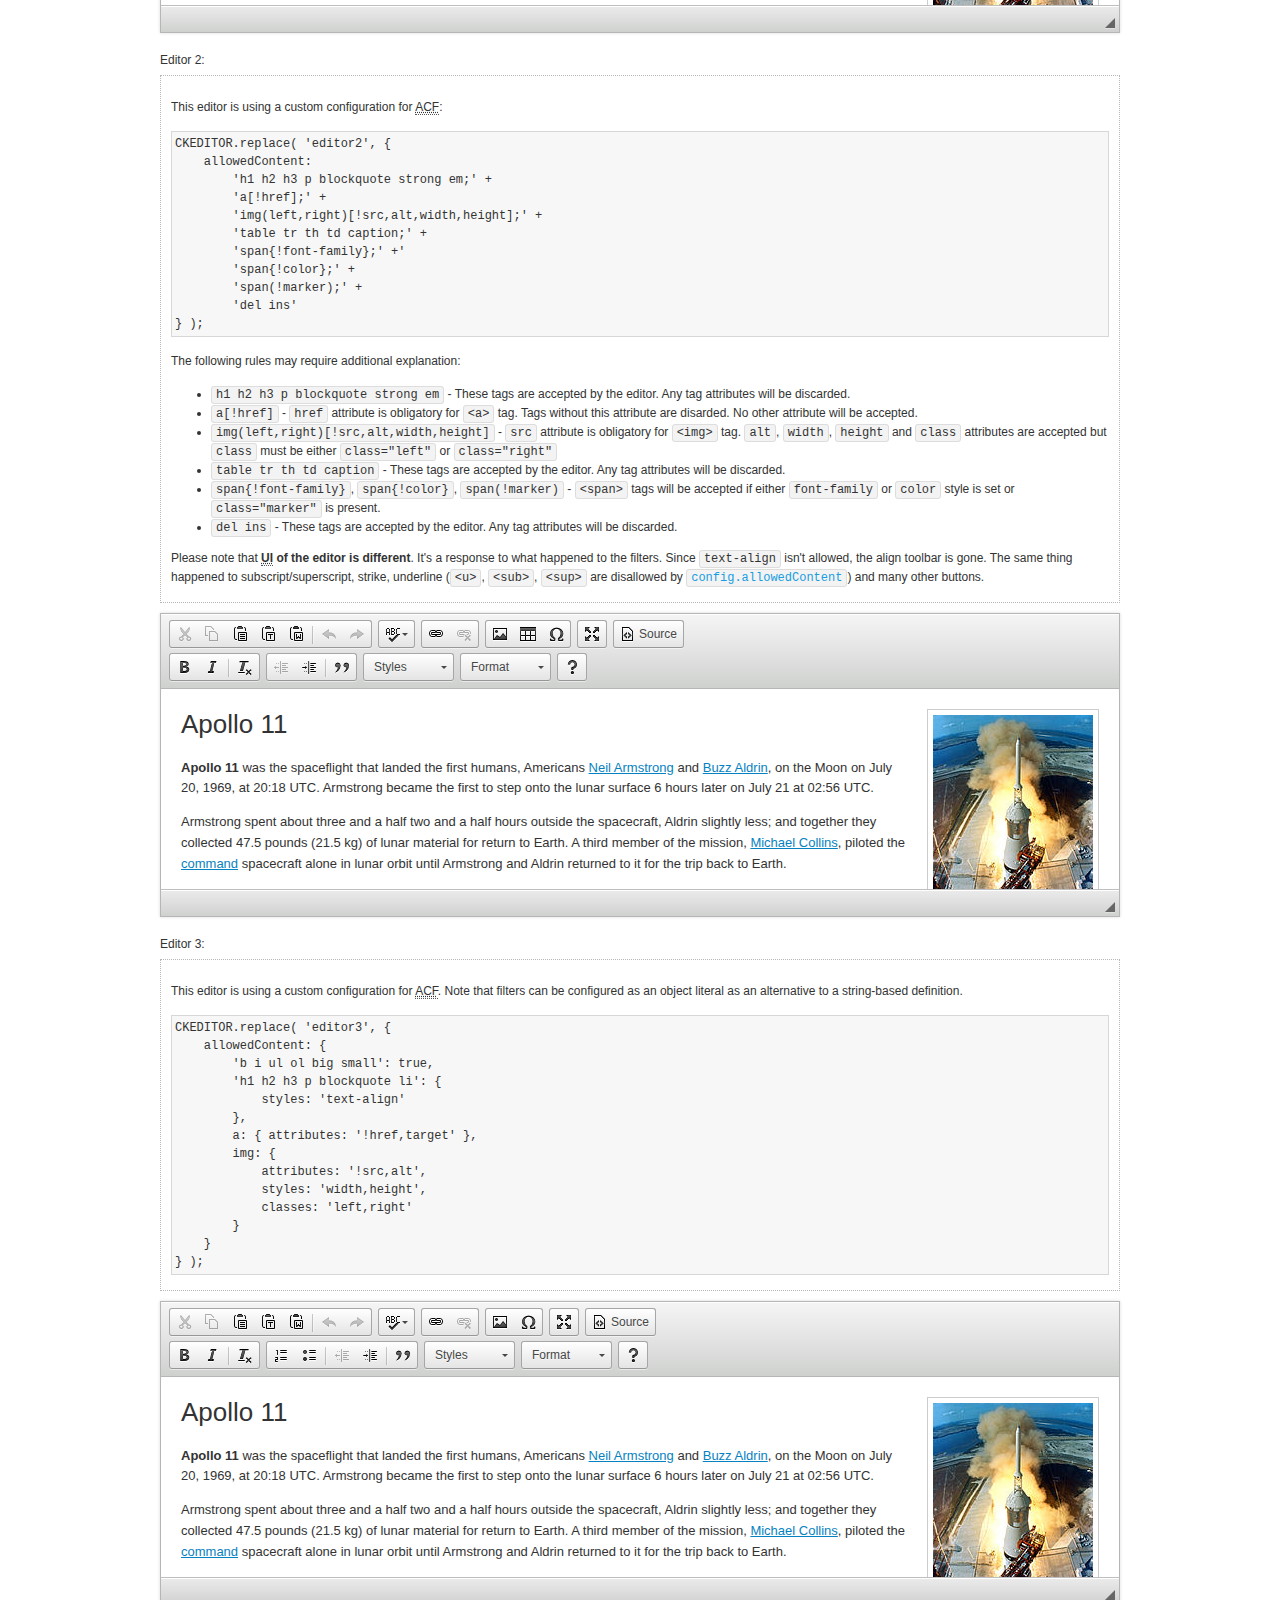
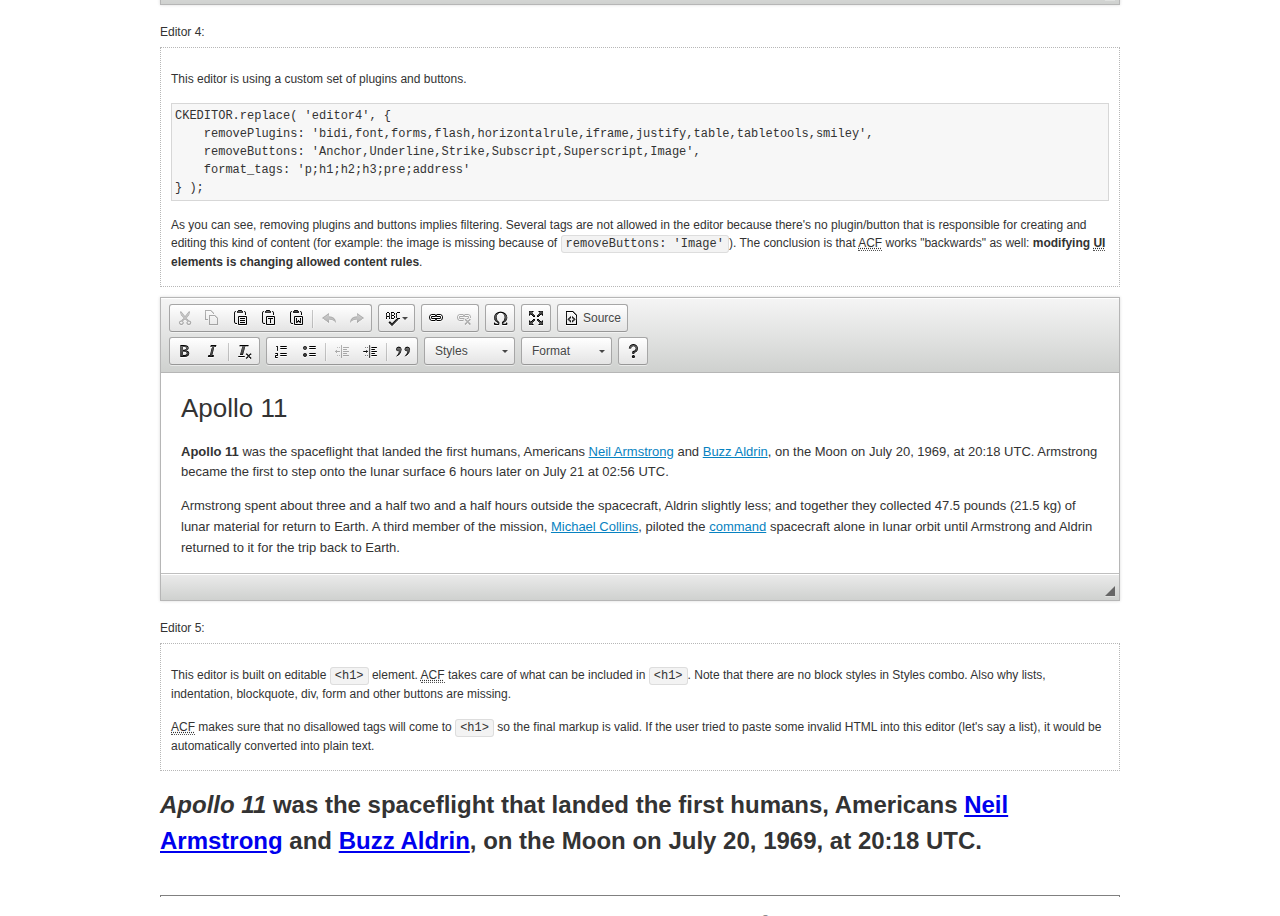
<file: my_web/src/main/webapp/img/ctts/ckeditor_4.4.3_standard/ckeditor/samples/datafiltering.html>
<!DOCTYPE html>
<!--
Copyright (c) 2003-2014, CKSource - Frederico Knabben. All rights reserved.
For licensing, see LICENSE.md or http://ckeditor.com/license
-->
<html>
<head>
	<meta charset="utf-8">
	<title>Data Filtering &mdash; CKEditor Sample</title>
	<script src="../ckeditor.js"></script>
	<link rel="stylesheet" href="sample.css">
	<script>
		// Remove advanced tabs for all editors.
		CKEDITOR.config.removeDialogTabs = 'image:advanced;link:advanced;flash:advanced;creatediv:advanced;editdiv:advanced';
	</script>
</head>
<body>
	<h1 class="samples">
		<a href="index.html">CKEditor Samples</a> &raquo; Data Filtering and Features Activation
	</h1>
	<div class="description">
		<p>
			This sample page demonstrates the idea of Advanced Content Filter
			(<abbr title="Advanced Content Filter">ACF</abbr>), a sophisticated
			tool that takes control over what kind of data is accepted by the editor and what
			kind of output is produced.
		</p>
		<h2>When and what is being filtered?</h2>
		<p>
			<abbr title="Advanced Content Filter">ACF</abbr> controls
			<strong>every single source of data</strong> that comes to the editor.
			It process both HTML that is inserted manually (i.e. pasted by the user)
			and programmatically like:
		</p>
<pre class="samples">
editor.setData( '&lt;p&gt;Hello world!&lt;/p&gt;' );
</pre>
		<p>
			<abbr title="Advanced Content Filter">ACF</abbr> discards invalid,
			useless HTML tags and attributes so the editor remains "clean" during
			runtime. <abbr title="Advanced Content Filter">ACF</abbr> behaviour
			can be configured and adjusted for a particular case to prevent the
			output HTML (i.e. in CMS systems) from being polluted.

			This kind of filtering is a first, client-side line of defense
			against "<a href="http://en.wikipedia.org/wiki/Tag_soup">tag soups</a>",
			the tool that precisely restricts which tags, attributes and styles
			are allowed (desired). When properly configured, <abbr title="Advanced Content Filter">ACF</abbr>
			is an easy and fast way to produce a high-quality, intentionally filtered HTML.
		</p>

		<h3>How to configure or disable ACF?</h3>
		<p>
			Advanced Content Filter is enabled by default, working in "automatic mode", yet
			it provides a set of easy rules that allow adjusting filtering rules
			and disabling the entire feature when necessary. The config property
			responsible for this feature is <code><a class="samples"
			href="http://docs.ckeditor.com/#!/api/CKEDITOR.config-cfg-allowedContent">config.allowedContent</a></code>.
		</p>
		<p>
			By "automatic mode" is meant that loaded plugins decide which kind
			of content is enabled and which is not. For example, if the link
			plugin is loaded it implies that <code>&lt;a&gt;</code> tag is
			automatically allowed. Each plugin is given a set
			of predefined <abbr title="Advanced Content Filter">ACF</abbr> rules
			that control the editor until <code><a class="samples"
			href="http://docs.ckeditor.com/#!/api/CKEDITOR.config-cfg-allowedContent">
			config.allowedContent</a></code>
			is defined manually.
		</p>
		<p>
			Let's assume our intention is to restrict the editor to accept (produce) <strong>paragraphs
			only: no attributes, no styles, no other tags</strong>.
			With <abbr title="Advanced Content Filter">ACF</abbr>
			this is very simple. Basically set <code><a class="samples"
			href="http://docs.ckeditor.com/#!/api/CKEDITOR.config-cfg-allowedContent">
			config.allowedContent</a></code> to <code>'p'</code>:
		</p>
<pre class="samples">
var editor = CKEDITOR.replace( <em>textarea_id</em>, {
	<strong>allowedContent: 'p'</strong>
} );
</pre>
		<p>
			Now try to play with allowed content:
		</p>
<pre class="samples">
// Trying to insert disallowed tag and attribute.
editor.setData( '&lt;p <strong>style="color: red"</strong>&gt;Hello <strong>&lt;em&gt;world&lt;/em&gt;</strong>!&lt;/p&gt;' );
alert( editor.getData() );

// Filtered data is returned.
"&lt;p&gt;Hello world!&lt;/p&gt;"
</pre>
		<p>
			What happened? Since <code>config.allowedContent: 'p'</code> is set the editor assumes
			that only plain <code>&lt;p&gt;</code> are accepted. Nothing more. This is why
			<code>style</code> attribute and <code>&lt;em&gt;</code> tag are gone. The same
			filtering would happen if we pasted disallowed HTML into this editor.
		</p>
		<p>
			This is just a small sample of what <abbr title="Advanced Content Filter">ACF</abbr>
			can do. To know more, please refer to the sample section below and
			<a href="http://docs.ckeditor.com/#!/guide/dev_advanced_content_filter">the official Advanced Content Filter guide</a>.
		</p>
		<p>
			You may, of course, want CKEditor to avoid filtering of any kind.
			To get rid of <abbr title="Advanced Content Filter">ACF</abbr>,
			basically set <code><a class="samples"
			href="http://docs.ckeditor.com/#!/api/CKEDITOR.config-cfg-allowedContent">
			config.allowedContent</a></code> to <code>true</code> like this:
		</p>
<pre class="samples">
CKEDITOR.replace( <em>textarea_id</em>, {
	<strong>allowedContent: true</strong>
} );
</pre>

		<h2>Beyond data flow: Features activation</h2>
		<p>
			<abbr title="Advanced Content Filter">ACF</abbr> is far more than
			<abbr title="Input/Output">I/O</abbr> control: the entire
			<abbr title="User Interface">UI</abbr> of the editor is adjusted to what
			filters restrict. For example: if <code>&lt;a&gt;</code> tag is
			<strong>disallowed</strong>
			by <abbr title="Advanced Content Filter">ACF</abbr>,
			then accordingly <code>link</code> command, toolbar button and link dialog
			are also disabled. Editor is smart: it knows which features must be
			removed from the interface to match filtering rules.
		</p>
		<p>
			CKEditor can be far more specific. If <code>&lt;a&gt;</code> tag is
			<strong>allowed</strong> by filtering rules to be used but it is restricted
			to have only one attribute (<code>href</code>)
			<code>config.allowedContent = 'a[!href]'</code>, then
			"Target" tab of the link dialog is automatically disabled as <code>target</code>
			attribute isn't included in <abbr title="Advanced Content Filter">ACF</abbr> rules
			for <code>&lt;a&gt;</code>. This behaviour applies to dialog fields, context
			menus and toolbar buttons.
		</p>

		<h2>Sample configurations</h2>
		<p>
			There are several editor instances below that present different
			<abbr title="Advanced Content Filter">ACF</abbr> setups. <strong>All of them,
			except the last inline instance, share the same HTML content</strong> to visualize
			how different filtering rules affect the same input data.
		</p>
	</div>

	<div>
		<label for="editor1">
			Editor 1:
		</label>
		<div class="description">
			<p>
				This editor is using default configuration ("automatic mode"). It means that
				<code><a class="samples"
				href="http://docs.ckeditor.com/#!/api/CKEDITOR.config-cfg-allowedContent">
				config.allowedContent</a></code> is defined by loaded plugins.
				Each plugin extends filtering rules to make it's own associated content
				available for the user.
			</p>
		</div>
		<textarea cols="80" id="editor1" name="editor1" rows="10">
			&lt;h1&gt;&lt;img alt=&quot;Saturn V carrying Apollo 11&quot; class=&quot;right&quot; src=&quot;assets/sample.jpg&quot;/&gt; Apollo 11&lt;/h1&gt; &lt;p&gt;&lt;b&gt;Apollo 11&lt;/b&gt; was the spaceflight that landed the first humans, Americans &lt;a href=&quot;http://en.wikipedia.org/wiki/Neil_Armstrong&quot; title=&quot;Neil Armstrong&quot;&gt;Neil Armstrong&lt;/a&gt; and &lt;a href=&quot;http://en.wikipedia.org/wiki/Buzz_Aldrin&quot; title=&quot;Buzz Aldrin&quot;&gt;Buzz Aldrin&lt;/a&gt;, on the Moon on July 20, 1969, at 20:18 UTC. Armstrong became the first to step onto the lunar surface 6 hours later on July 21 at 02:56 UTC.&lt;/p&gt; &lt;p&gt;Armstrong spent about &lt;s&gt;three and a half&lt;/s&gt; two and a half hours outside the spacecraft, Aldrin slightly less; and together they collected 47.5 pounds (21.5&amp;nbsp;kg) of lunar material for return to Earth. A third member of the mission, &lt;a href=&quot;http://en.wikipedia.org/wiki/Michael_Collins_(astronaut)&quot; title=&quot;Michael Collins (astronaut)&quot;&gt;Michael Collins&lt;/a&gt;, piloted the &lt;a href=&quot;http://en.wikipedia.org/wiki/Apollo_Command/Service_Module&quot; title=&quot;Apollo Command/Service Module&quot;&gt;command&lt;/a&gt; spacecraft alone in lunar orbit until Armstrong and Aldrin returned to it for the trip back to Earth.&lt;/p&gt; &lt;h2&gt;Broadcasting and &lt;em&gt;quotes&lt;/em&gt; &lt;a id=&quot;quotes&quot; name=&quot;quotes&quot;&gt;&lt;/a&gt;&lt;/h2&gt; &lt;p&gt;Broadcast on live TV to a world-wide audience, Armstrong stepped onto the lunar surface and described the event as:&lt;/p&gt; &lt;blockquote&gt;&lt;p&gt;One small step for [a] man, one giant leap for mankind.&lt;/p&gt;&lt;/blockquote&gt; &lt;p&gt;Apollo 11 effectively ended the &lt;a href=&quot;http://en.wikipedia.org/wiki/Space_Race&quot; title=&quot;Space Race&quot;&gt;Space Race&lt;/a&gt; and fulfilled a national goal proposed in 1961 by the late U.S. President &lt;a href=&quot;http://en.wikipedia.org/wiki/John_F._Kennedy&quot; title=&quot;John F. Kennedy&quot;&gt;John F. Kennedy&lt;/a&gt; in a speech before the United States Congress:&lt;/p&gt; &lt;blockquote&gt;&lt;p&gt;[...] before this decade is out, of landing a man on the Moon and returning him safely to the Earth.&lt;/p&gt;&lt;/blockquote&gt; &lt;h2&gt;Technical details &lt;a id=&quot;tech-details&quot; name=&quot;tech-details&quot;&gt;&lt;/a&gt;&lt;/h2&gt; &lt;table align=&quot;right&quot; border=&quot;1&quot; bordercolor=&quot;#ccc&quot; cellpadding=&quot;5&quot; cellspacing=&quot;0&quot; style=&quot;border-collapse:collapse;margin:10px 0 10px 15px;&quot;&gt; &lt;caption&gt;&lt;strong&gt;Mission crew&lt;/strong&gt;&lt;/caption&gt; &lt;thead&gt; &lt;tr&gt; &lt;th scope=&quot;col&quot;&gt;Position&lt;/th&gt; &lt;th scope=&quot;col&quot;&gt;Astronaut&lt;/th&gt; &lt;/tr&gt; &lt;/thead&gt; &lt;tbody&gt; &lt;tr&gt; &lt;td&gt;Commander&lt;/td&gt; &lt;td&gt;Neil A. Armstrong&lt;/td&gt; &lt;/tr&gt; &lt;tr&gt; &lt;td&gt;Command Module Pilot&lt;/td&gt; &lt;td&gt;Michael Collins&lt;/td&gt; &lt;/tr&gt; &lt;tr&gt; &lt;td&gt;Lunar Module Pilot&lt;/td&gt; &lt;td&gt;Edwin &amp;quot;Buzz&amp;quot; E. Aldrin, Jr.&lt;/td&gt; &lt;/tr&gt; &lt;/tbody&gt; &lt;/table&gt; &lt;p&gt;Launched by a &lt;strong&gt;Saturn V&lt;/strong&gt; rocket from &lt;a href=&quot;http://en.wikipedia.org/wiki/Kennedy_Space_Center&quot; title=&quot;Kennedy Space Center&quot;&gt;Kennedy Space Center&lt;/a&gt; in Merritt Island, Florida on July 16, Apollo 11 was the fifth manned mission of &lt;a href=&quot;http://en.wikipedia.org/wiki/NASA&quot; title=&quot;NASA&quot;&gt;NASA&lt;/a&gt;&amp;#39;s Apollo program. The Apollo spacecraft had three parts:&lt;/p&gt; &lt;ol&gt; &lt;li&gt;&lt;strong&gt;Command Module&lt;/strong&gt; with a cabin for the three astronauts which was the only part which landed back on Earth&lt;/li&gt; &lt;li&gt;&lt;strong&gt;Service Module&lt;/strong&gt; which supported the Command Module with propulsion, electrical power, oxygen and water&lt;/li&gt; &lt;li&gt;&lt;strong&gt;Lunar Module&lt;/strong&gt; for landing on the Moon.&lt;/li&gt; &lt;/ol&gt; &lt;p&gt;After being sent to the Moon by the Saturn V&amp;#39;s upper stage, the astronauts separated the spacecraft from it and travelled for three days until they entered into lunar orbit. Armstrong and Aldrin then moved into the Lunar Module and landed in the &lt;a href=&quot;http://en.wikipedia.org/wiki/Mare_Tranquillitatis&quot; title=&quot;Mare Tranquillitatis&quot;&gt;Sea of Tranquility&lt;/a&gt;. They stayed a total of about 21 and a half hours on the lunar surface. After lifting off in the upper part of the Lunar Module and rejoining Collins in the Command Module, they returned to Earth and landed in the &lt;a href=&quot;http://en.wikipedia.org/wiki/Pacific_Ocean&quot; title=&quot;Pacific Ocean&quot;&gt;Pacific Ocean&lt;/a&gt; on July 24.&lt;/p&gt; &lt;hr/&gt; &lt;p style=&quot;text-align: right;&quot;&gt;&lt;small&gt;Source: &lt;a href=&quot;http://en.wikipedia.org/wiki/Apollo_11&quot;&gt;Wikipedia.org&lt;/a&gt;&lt;/small&gt;&lt;/p&gt;
		</textarea>

		<script>

			CKEDITOR.replace( 'editor1' );

		</script>
	</div>

	<br>

	<div>
		<label for="editor2">
			Editor 2:
		</label>
		<div class="description">
			<p>
				This editor is using a custom configuration for
				<abbr title="Advanced Content Filter">ACF</abbr>:
			</p>
<pre class="samples">
CKEDITOR.replace( 'editor2', {
	allowedContent:
		'h1 h2 h3 p blockquote strong em;' +
		'a[!href];' +
		'img(left,right)[!src,alt,width,height];' +
		'table tr th td caption;' +
		'span{!font-family};' +'
		'span{!color};' +
		'span(!marker);' +
		'del ins'
} );
</pre>
			<p>
				The following rules may require additional explanation:
			</p>
			<ul>
				<li>
					<code>h1 h2 h3 p blockquote strong em</code> - These tags
					are accepted by the editor. Any tag attributes will be discarded.
				</li>
				<li>
					<code>a[!href]</code> - <code>href</code> attribute is obligatory
					for <code>&lt;a&gt;</code> tag. Tags without this attribute
					are disarded. No other attribute will be accepted.
				</li>
				<li>
					<code>img(left,right)[!src,alt,width,height]</code> - <code>src</code>
					attribute is obligatory for <code>&lt;img&gt;</code> tag.
					<code>alt</code>, <code>width</code>, <code>height</code>
					and <code>class</code> attributes are accepted but
					<code>class</code> must be either <code>class="left"</code>
					or <code>class="right"</code>
				</li>
				<li>
					<code>table tr th td caption</code> - These tags
					are accepted by the editor. Any tag attributes will be discarded.
				</li>
				<li>
					<code>span{!font-family}</code>, <code>span{!color}</code>,
					<code>span(!marker)</code> - <code>&lt;span&gt;</code> tags
					will be accepted if either <code>font-family</code> or
					<code>color</code> style is set or <code>class="marker"</code>
					is present.
				</li>
				<li>
					<code>del ins</code> - These tags
					are accepted by the editor. Any tag attributes will be discarded.
				</li>
			</ul>
			<p>
				Please note that <strong><abbr title="User Interface">UI</abbr> of the
				editor is different</strong>. It's a response to what happened to the filters.
				Since <code>text-align</code> isn't allowed, the align toolbar is gone.
				The same thing happened to subscript/superscript, strike, underline
				(<code>&lt;u&gt;</code>, <code>&lt;sub&gt;</code>, <code>&lt;sup&gt;</code>
				are disallowed by <code><a class="samples"
				href="http://docs.ckeditor.com/#!/api/CKEDITOR.config-cfg-allowedContent">
				config.allowedContent</a></code>) and many other buttons.
			</p>
		</div>
		<textarea cols="80" id="editor2" name="editor2" rows="10">
			&lt;h1&gt;&lt;img alt=&quot;Saturn V carrying Apollo 11&quot; class=&quot;right&quot; src=&quot;assets/sample.jpg&quot;/&gt; Apollo 11&lt;/h1&gt; &lt;p&gt;&lt;b&gt;Apollo 11&lt;/b&gt; was the spaceflight that landed the first humans, Americans &lt;a href=&quot;http://en.wikipedia.org/wiki/Neil_Armstrong&quot; title=&quot;Neil Armstrong&quot;&gt;Neil Armstrong&lt;/a&gt; and &lt;a href=&quot;http://en.wikipedia.org/wiki/Buzz_Aldrin&quot; title=&quot;Buzz Aldrin&quot;&gt;Buzz Aldrin&lt;/a&gt;, on the Moon on July 20, 1969, at 20:18 UTC. Armstrong became the first to step onto the lunar surface 6 hours later on July 21 at 02:56 UTC.&lt;/p&gt; &lt;p&gt;Armstrong spent about &lt;s&gt;three and a half&lt;/s&gt; two and a half hours outside the spacecraft, Aldrin slightly less; and together they collected 47.5 pounds (21.5&amp;nbsp;kg) of lunar material for return to Earth. A third member of the mission, &lt;a href=&quot;http://en.wikipedia.org/wiki/Michael_Collins_(astronaut)&quot; title=&quot;Michael Collins (astronaut)&quot;&gt;Michael Collins&lt;/a&gt;, piloted the &lt;a href=&quot;http://en.wikipedia.org/wiki/Apollo_Command/Service_Module&quot; title=&quot;Apollo Command/Service Module&quot;&gt;command&lt;/a&gt; spacecraft alone in lunar orbit until Armstrong and Aldrin returned to it for the trip back to Earth.&lt;/p&gt; &lt;h2&gt;Broadcasting and &lt;em&gt;quotes&lt;/em&gt; &lt;a id=&quot;quotes&quot; name=&quot;quotes&quot;&gt;&lt;/a&gt;&lt;/h2&gt; &lt;p&gt;Broadcast on live TV to a world-wide audience, Armstrong stepped onto the lunar surface and described the event as:&lt;/p&gt; &lt;blockquote&gt;&lt;p&gt;One small step for [a] man, one giant leap for mankind.&lt;/p&gt;&lt;/blockquote&gt; &lt;p&gt;Apollo 11 effectively ended the &lt;a href=&quot;http://en.wikipedia.org/wiki/Space_Race&quot; title=&quot;Space Race&quot;&gt;Space Race&lt;/a&gt; and fulfilled a national goal proposed in 1961 by the late U.S. President &lt;a href=&quot;http://en.wikipedia.org/wiki/John_F._Kennedy&quot; title=&quot;John F. Kennedy&quot;&gt;John F. Kennedy&lt;/a&gt; in a speech before the United States Congress:&lt;/p&gt; &lt;blockquote&gt;&lt;p&gt;[...] before this decade is out, of landing a man on the Moon and returning him safely to the Earth.&lt;/p&gt;&lt;/blockquote&gt; &lt;h2&gt;Technical details &lt;a id=&quot;tech-details&quot; name=&quot;tech-details&quot;&gt;&lt;/a&gt;&lt;/h2&gt; &lt;table align=&quot;right&quot; border=&quot;1&quot; bordercolor=&quot;#ccc&quot; cellpadding=&quot;5&quot; cellspacing=&quot;0&quot; style=&quot;border-collapse:collapse;margin:10px 0 10px 15px;&quot;&gt; &lt;caption&gt;&lt;strong&gt;Mission crew&lt;/strong&gt;&lt;/caption&gt; &lt;thead&gt; &lt;tr&gt; &lt;th scope=&quot;col&quot;&gt;Position&lt;/th&gt; &lt;th scope=&quot;col&quot;&gt;Astronaut&lt;/th&gt; &lt;/tr&gt; &lt;/thead&gt; &lt;tbody&gt; &lt;tr&gt; &lt;td&gt;Commander&lt;/td&gt; &lt;td&gt;Neil A. Armstrong&lt;/td&gt; &lt;/tr&gt; &lt;tr&gt; &lt;td&gt;Command Module Pilot&lt;/td&gt; &lt;td&gt;Michael Collins&lt;/td&gt; &lt;/tr&gt; &lt;tr&gt; &lt;td&gt;Lunar Module Pilot&lt;/td&gt; &lt;td&gt;Edwin &amp;quot;Buzz&amp;quot; E. Aldrin, Jr.&lt;/td&gt; &lt;/tr&gt; &lt;/tbody&gt; &lt;/table&gt; &lt;p&gt;Launched by a &lt;strong&gt;Saturn V&lt;/strong&gt; rocket from &lt;a href=&quot;http://en.wikipedia.org/wiki/Kennedy_Space_Center&quot; title=&quot;Kennedy Space Center&quot;&gt;Kennedy Space Center&lt;/a&gt; in Merritt Island, Florida on July 16, Apollo 11 was the fifth manned mission of &lt;a href=&quot;http://en.wikipedia.org/wiki/NASA&quot; title=&quot;NASA&quot;&gt;NASA&lt;/a&gt;&amp;#39;s Apollo program. The Apollo spacecraft had three parts:&lt;/p&gt; &lt;ol&gt; &lt;li&gt;&lt;strong&gt;Command Module&lt;/strong&gt; with a cabin for the three astronauts which was the only part which landed back on Earth&lt;/li&gt; &lt;li&gt;&lt;strong&gt;Service Module&lt;/strong&gt; which supported the Command Module with propulsion, electrical power, oxygen and water&lt;/li&gt; &lt;li&gt;&lt;strong&gt;Lunar Module&lt;/strong&gt; for landing on the Moon.&lt;/li&gt; &lt;/ol&gt; &lt;p&gt;After being sent to the Moon by the Saturn V&amp;#39;s upper stage, the astronauts separated the spacecraft from it and travelled for three days until they entered into lunar orbit. Armstrong and Aldrin then moved into the Lunar Module and landed in the &lt;a href=&quot;http://en.wikipedia.org/wiki/Mare_Tranquillitatis&quot; title=&quot;Mare Tranquillitatis&quot;&gt;Sea of Tranquility&lt;/a&gt;. They stayed a total of about 21 and a half hours on the lunar surface. After lifting off in the upper part of the Lunar Module and rejoining Collins in the Command Module, they returned to Earth and landed in the &lt;a href=&quot;http://en.wikipedia.org/wiki/Pacific_Ocean&quot; title=&quot;Pacific Ocean&quot;&gt;Pacific Ocean&lt;/a&gt; on July 24.&lt;/p&gt; &lt;hr/&gt; &lt;p style=&quot;text-align: right;&quot;&gt;&lt;small&gt;Source: &lt;a href=&quot;http://en.wikipedia.org/wiki/Apollo_11&quot;&gt;Wikipedia.org&lt;/a&gt;&lt;/small&gt;&lt;/p&gt;
		</textarea>
		<script>

			CKEDITOR.replace( 'editor2', {
				allowedContent:
					'h1 h2 h3 p blockquote strong em;' +
					'a[!href];' +
					'img(left,right)[!src,alt,width,height];' +
					'table tr th td caption;' +
					'span{!font-family};' +
					'span{!color};' +
					'span(!marker);' +
					'del ins'
			} );

		</script>
	</div>

	<br>

	<div>
		<label for="editor3">
			Editor 3:
		</label>
		<div class="description">
			<p>
				This editor is using a custom configuration for
				<abbr title="Advanced Content Filter">ACF</abbr>.
				Note that filters can be configured as an object literal
				as an alternative to a string-based definition.
			</p>
<pre class="samples">
CKEDITOR.replace( 'editor3', {
	allowedContent: {
		'b i ul ol big small': true,
		'h1 h2 h3 p blockquote li': {
			styles: 'text-align'
		},
		a: { attributes: '!href,target' },
		img: {
			attributes: '!src,alt',
			styles: 'width,height',
			classes: 'left,right'
		}
	}
} );
</pre>
		</div>
		<textarea cols="80" id="editor3" name="editor3" rows="10">
			&lt;h1&gt;&lt;img alt=&quot;Saturn V carrying Apollo 11&quot; class=&quot;right&quot; src=&quot;assets/sample.jpg&quot;/&gt; Apollo 11&lt;/h1&gt; &lt;p&gt;&lt;b&gt;Apollo 11&lt;/b&gt; was the spaceflight that landed the first humans, Americans &lt;a href=&quot;http://en.wikipedia.org/wiki/Neil_Armstrong&quot; title=&quot;Neil Armstrong&quot;&gt;Neil Armstrong&lt;/a&gt; and &lt;a href=&quot;http://en.wikipedia.org/wiki/Buzz_Aldrin&quot; title=&quot;Buzz Aldrin&quot;&gt;Buzz Aldrin&lt;/a&gt;, on the Moon on July 20, 1969, at 20:18 UTC. Armstrong became the first to step onto the lunar surface 6 hours later on July 21 at 02:56 UTC.&lt;/p&gt; &lt;p&gt;Armstrong spent about &lt;s&gt;three and a half&lt;/s&gt; two and a half hours outside the spacecraft, Aldrin slightly less; and together they collected 47.5 pounds (21.5&amp;nbsp;kg) of lunar material for return to Earth. A third member of the mission, &lt;a href=&quot;http://en.wikipedia.org/wiki/Michael_Collins_(astronaut)&quot; title=&quot;Michael Collins (astronaut)&quot;&gt;Michael Collins&lt;/a&gt;, piloted the &lt;a href=&quot;http://en.wikipedia.org/wiki/Apollo_Command/Service_Module&quot; title=&quot;Apollo Command/Service Module&quot;&gt;command&lt;/a&gt; spacecraft alone in lunar orbit until Armstrong and Aldrin returned to it for the trip back to Earth.&lt;/p&gt; &lt;h2&gt;Broadcasting and &lt;em&gt;quotes&lt;/em&gt; &lt;a id=&quot;quotes&quot; name=&quot;quotes&quot;&gt;&lt;/a&gt;&lt;/h2&gt; &lt;p&gt;Broadcast on live TV to a world-wide audience, Armstrong stepped onto the lunar surface and described the event as:&lt;/p&gt; &lt;blockquote&gt;&lt;p&gt;One small step for [a] man, one giant leap for mankind.&lt;/p&gt;&lt;/blockquote&gt; &lt;p&gt;Apollo 11 effectively ended the &lt;a href=&quot;http://en.wikipedia.org/wiki/Space_Race&quot; title=&quot;Space Race&quot;&gt;Space Race&lt;/a&gt; and fulfilled a national goal proposed in 1961 by the late U.S. President &lt;a href=&quot;http://en.wikipedia.org/wiki/John_F._Kennedy&quot; title=&quot;John F. Kennedy&quot;&gt;John F. Kennedy&lt;/a&gt; in a speech before the United States Congress:&lt;/p&gt; &lt;blockquote&gt;&lt;p&gt;[...] before this decade is out, of landing a man on the Moon and returning him safely to the Earth.&lt;/p&gt;&lt;/blockquote&gt; &lt;h2&gt;Technical details &lt;a id=&quot;tech-details&quot; name=&quot;tech-details&quot;&gt;&lt;/a&gt;&lt;/h2&gt; &lt;table align=&quot;right&quot; border=&quot;1&quot; bordercolor=&quot;#ccc&quot; cellpadding=&quot;5&quot; cellspacing=&quot;0&quot; style=&quot;border-collapse:collapse;margin:10px 0 10px 15px;&quot;&gt; &lt;caption&gt;&lt;strong&gt;Mission crew&lt;/strong&gt;&lt;/caption&gt; &lt;thead&gt; &lt;tr&gt; &lt;th scope=&quot;col&quot;&gt;Position&lt;/th&gt; &lt;th scope=&quot;col&quot;&gt;Astronaut&lt;/th&gt; &lt;/tr&gt; &lt;/thead&gt; &lt;tbody&gt; &lt;tr&gt; &lt;td&gt;Commander&lt;/td&gt; &lt;td&gt;Neil A. Armstrong&lt;/td&gt; &lt;/tr&gt; &lt;tr&gt; &lt;td&gt;Command Module Pilot&lt;/td&gt; &lt;td&gt;Michael Collins&lt;/td&gt; &lt;/tr&gt; &lt;tr&gt; &lt;td&gt;Lunar Module Pilot&lt;/td&gt; &lt;td&gt;Edwin &amp;quot;Buzz&amp;quot; E. Aldrin, Jr.&lt;/td&gt; &lt;/tr&gt; &lt;/tbody&gt; &lt;/table&gt; &lt;p&gt;Launched by a &lt;strong&gt;Saturn V&lt;/strong&gt; rocket from &lt;a href=&quot;http://en.wikipedia.org/wiki/Kennedy_Space_Center&quot; title=&quot;Kennedy Space Center&quot;&gt;Kennedy Space Center&lt;/a&gt; in Merritt Island, Florida on July 16, Apollo 11 was the fifth manned mission of &lt;a href=&quot;http://en.wikipedia.org/wiki/NASA&quot; title=&quot;NASA&quot;&gt;NASA&lt;/a&gt;&amp;#39;s Apollo program. The Apollo spacecraft had three parts:&lt;/p&gt; &lt;ol&gt; &lt;li&gt;&lt;strong&gt;Command Module&lt;/strong&gt; with a cabin for the three astronauts which was the only part which landed back on Earth&lt;/li&gt; &lt;li&gt;&lt;strong&gt;Service Module&lt;/strong&gt; which supported the Command Module with propulsion, electrical power, oxygen and water&lt;/li&gt; &lt;li&gt;&lt;strong&gt;Lunar Module&lt;/strong&gt; for landing on the Moon.&lt;/li&gt; &lt;/ol&gt; &lt;p&gt;After being sent to the Moon by the Saturn V&amp;#39;s upper stage, the astronauts separated the spacecraft from it and travelled for three days until they entered into lunar orbit. Armstrong and Aldrin then moved into the Lunar Module and landed in the &lt;a href=&quot;http://en.wikipedia.org/wiki/Mare_Tranquillitatis&quot; title=&quot;Mare Tranquillitatis&quot;&gt;Sea of Tranquility&lt;/a&gt;. They stayed a total of about 21 and a half hours on the lunar surface. After lifting off in the upper part of the Lunar Module and rejoining Collins in the Command Module, they returned to Earth and landed in the &lt;a href=&quot;http://en.wikipedia.org/wiki/Pacific_Ocean&quot; title=&quot;Pacific Ocean&quot;&gt;Pacific Ocean&lt;/a&gt; on July 24.&lt;/p&gt; &lt;hr/&gt; &lt;p style=&quot;text-align: right;&quot;&gt;&lt;small&gt;Source: &lt;a href=&quot;http://en.wikipedia.org/wiki/Apollo_11&quot;&gt;Wikipedia.org&lt;/a&gt;&lt;/small&gt;&lt;/p&gt;
		</textarea>
		<script>

			CKEDITOR.replace( 'editor3', {
				allowedContent: {
					'b i ul ol big small': true,
					'h1 h2 h3 p blockquote li': {
						styles: 'text-align'
					},
					a: { attributes: '!href,target' },
					img: {
						attributes: '!src,alt',
						styles: 'width,height',
						classes: 'left,right'
					}
				}
			} );

		</script>
	</div>

	<br>

	<div>
		<label for="editor4">
			Editor 4:
		</label>
		<div class="description">
			<p>
				This editor is using a custom set of plugins and buttons.
			</p>
<pre class="samples">
CKEDITOR.replace( 'editor4', {
	removePlugins: 'bidi,font,forms,flash,horizontalrule,iframe,justify,table,tabletools,smiley',
	removeButtons: 'Anchor,Underline,Strike,Subscript,Superscript,Image',
	format_tags: 'p;h1;h2;h3;pre;address'
} );
</pre>
			<p>
				As you can see, removing plugins and buttons implies filtering.
				Several tags are not allowed in the editor because there's no
				plugin/button that is responsible for creating and editing this
				kind of content (for example: the image is missing because
				of <code>removeButtons: 'Image'</code>). The conclusion is that
				<abbr title="Advanced Content Filter">ACF</abbr> works "backwards"
				as well: <strong>modifying <abbr title="User Interface">UI</abbr>
				elements is changing allowed content rules</strong>.
			</p>
		</div>
		<textarea cols="80" id="editor4" name="editor4" rows="10">
			&lt;h1&gt;&lt;img alt=&quot;Saturn V carrying Apollo 11&quot; class=&quot;right&quot; src=&quot;assets/sample.jpg&quot;/&gt; Apollo 11&lt;/h1&gt; &lt;p&gt;&lt;b&gt;Apollo 11&lt;/b&gt; was the spaceflight that landed the first humans, Americans &lt;a href=&quot;http://en.wikipedia.org/wiki/Neil_Armstrong&quot; title=&quot;Neil Armstrong&quot;&gt;Neil Armstrong&lt;/a&gt; and &lt;a href=&quot;http://en.wikipedia.org/wiki/Buzz_Aldrin&quot; title=&quot;Buzz Aldrin&quot;&gt;Buzz Aldrin&lt;/a&gt;, on the Moon on July 20, 1969, at 20:18 UTC. Armstrong became the first to step onto the lunar surface 6 hours later on July 21 at 02:56 UTC.&lt;/p&gt; &lt;p&gt;Armstrong spent about &lt;s&gt;three and a half&lt;/s&gt; two and a half hours outside the spacecraft, Aldrin slightly less; and together they collected 47.5 pounds (21.5&amp;nbsp;kg) of lunar material for return to Earth. A third member of the mission, &lt;a href=&quot;http://en.wikipedia.org/wiki/Michael_Collins_(astronaut)&quot; title=&quot;Michael Collins (astronaut)&quot;&gt;Michael Collins&lt;/a&gt;, piloted the &lt;a href=&quot;http://en.wikipedia.org/wiki/Apollo_Command/Service_Module&quot; title=&quot;Apollo Command/Service Module&quot;&gt;command&lt;/a&gt; spacecraft alone in lunar orbit until Armstrong and Aldrin returned to it for the trip back to Earth.&lt;/p&gt; &lt;h2&gt;Broadcasting and &lt;em&gt;quotes&lt;/em&gt; &lt;a id=&quot;quotes&quot; name=&quot;quotes&quot;&gt;&lt;/a&gt;&lt;/h2&gt; &lt;p&gt;Broadcast on live TV to a world-wide audience, Armstrong stepped onto the lunar surface and described the event as:&lt;/p&gt; &lt;blockquote&gt;&lt;p&gt;One small step for [a] man, one giant leap for mankind.&lt;/p&gt;&lt;/blockquote&gt; &lt;p&gt;Apollo 11 effectively ended the &lt;a href=&quot;http://en.wikipedia.org/wiki/Space_Race&quot; title=&quot;Space Race&quot;&gt;Space Race&lt;/a&gt; and fulfilled a national goal proposed in 1961 by the late U.S. President &lt;a href=&quot;http://en.wikipedia.org/wiki/John_F._Kennedy&quot; title=&quot;John F. Kennedy&quot;&gt;John F. Kennedy&lt;/a&gt; in a speech before the United States Congress:&lt;/p&gt; &lt;blockquote&gt;&lt;p&gt;[...] before this decade is out, of landing a man on the Moon and returning him safely to the Earth.&lt;/p&gt;&lt;/blockquote&gt; &lt;h2&gt;Technical details &lt;a id=&quot;tech-details&quot; name=&quot;tech-details&quot;&gt;&lt;/a&gt;&lt;/h2&gt; &lt;table align=&quot;right&quot; border=&quot;1&quot; bordercolor=&quot;#ccc&quot; cellpadding=&quot;5&quot; cellspacing=&quot;0&quot; style=&quot;border-collapse:collapse;margin:10px 0 10px 15px;&quot;&gt; &lt;caption&gt;&lt;strong&gt;Mission crew&lt;/strong&gt;&lt;/caption&gt; &lt;thead&gt; &lt;tr&gt; &lt;th scope=&quot;col&quot;&gt;Position&lt;/th&gt; &lt;th scope=&quot;col&quot;&gt;Astronaut&lt;/th&gt; &lt;/tr&gt; &lt;/thead&gt; &lt;tbody&gt; &lt;tr&gt; &lt;td&gt;Commander&lt;/td&gt; &lt;td&gt;Neil A. Armstrong&lt;/td&gt; &lt;/tr&gt; &lt;tr&gt; &lt;td&gt;Command Module Pilot&lt;/td&gt; &lt;td&gt;Michael Collins&lt;/td&gt; &lt;/tr&gt; &lt;tr&gt; &lt;td&gt;Lunar Module Pilot&lt;/td&gt; &lt;td&gt;Edwin &amp;quot;Buzz&amp;quot; E. Aldrin, Jr.&lt;/td&gt; &lt;/tr&gt; &lt;/tbody&gt; &lt;/table&gt; &lt;p&gt;Launched by a &lt;strong&gt;Saturn V&lt;/strong&gt; rocket from &lt;a href=&quot;http://en.wikipedia.org/wiki/Kennedy_Space_Center&quot; title=&quot;Kennedy Space Center&quot;&gt;Kennedy Space Center&lt;/a&gt; in Merritt Island, Florida on July 16, Apollo 11 was the fifth manned mission of &lt;a href=&quot;http://en.wikipedia.org/wiki/NASA&quot; title=&quot;NASA&quot;&gt;NASA&lt;/a&gt;&amp;#39;s Apollo program. The Apollo spacecraft had three parts:&lt;/p&gt; &lt;ol&gt; &lt;li&gt;&lt;strong&gt;Command Module&lt;/strong&gt; with a cabin for the three astronauts which was the only part which landed back on Earth&lt;/li&gt; &lt;li&gt;&lt;strong&gt;Service Module&lt;/strong&gt; which supported the Command Module with propulsion, electrical power, oxygen and water&lt;/li&gt; &lt;li&gt;&lt;strong&gt;Lunar Module&lt;/strong&gt; for landing on the Moon.&lt;/li&gt; &lt;/ol&gt; &lt;p&gt;After being sent to the Moon by the Saturn V&amp;#39;s upper stage, the astronauts separated the spacecraft from it and travelled for three days until they entered into lunar orbit. Armstrong and Aldrin then moved into the Lunar Module and landed in the &lt;a href=&quot;http://en.wikipedia.org/wiki/Mare_Tranquillitatis&quot; title=&quot;Mare Tranquillitatis&quot;&gt;Sea of Tranquility&lt;/a&gt;. They stayed a total of about 21 and a half hours on the lunar surface. After lifting off in the upper part of the Lunar Module and rejoining Collins in the Command Module, they returned to Earth and landed in the &lt;a href=&quot;http://en.wikipedia.org/wiki/Pacific_Ocean&quot; title=&quot;Pacific Ocean&quot;&gt;Pacific Ocean&lt;/a&gt; on July 24.&lt;/p&gt; &lt;hr/&gt; &lt;p style=&quot;text-align: right;&quot;&gt;&lt;small&gt;Source: &lt;a href=&quot;http://en.wikipedia.org/wiki/Apollo_11&quot;&gt;Wikipedia.org&lt;/a&gt;&lt;/small&gt;&lt;/p&gt;
		</textarea>
		<script>

			CKEDITOR.replace( 'editor4', {
				removePlugins: 'bidi,div,font,forms,flash,horizontalrule,iframe,justify,table,tabletools,smiley',
				removeButtons: 'Anchor,Underline,Strike,Subscript,Superscript,Image',
				format_tags: 'p;h1;h2;h3;pre;address'
			} );

		</script>
	</div>

	<br>

	<div>
		<label for="editor5">
			Editor 5:
		</label>
		<div class="description">
			<p>
				This editor is built on editable <code>&lt;h1&gt;</code> element.
				<abbr title="Advanced Content Filter">ACF</abbr> takes care of
				what can be included in <code>&lt;h1&gt;</code>. Note that there
				are no block styles in Styles combo. Also why lists, indentation,
				blockquote, div, form and other buttons are missing.
			</p>
			<p>
				<abbr title="Advanced Content Filter">ACF</abbr> makes sure that
				no disallowed tags will come to <code>&lt;h1&gt;</code> so the final
				markup is valid. If the user tried to paste some invalid HTML
				into this editor (let's say a list), it would be automatically
				converted into plain text.
			</p>
		</div>
		<h1 id="editor5" contenteditable="true">
			<em>Apollo 11</em> was the spaceflight that landed the first humans, Americans <a href="http://en.wikipedia.org/wiki/Neil_Armstrong" title="Neil Armstrong">Neil Armstrong</a> and <a href="http://en.wikipedia.org/wiki/Buzz_Aldrin" title="Buzz Aldrin">Buzz Aldrin</a>, on the Moon on July 20, 1969, at 20:18 UTC.
		</h1>
	</div>

	<div id="footer">
		<hr>
		<p>
			CKEditor - The text editor for the Internet - <a class="samples" href="http://ckeditor.com/">http://ckeditor.com</a>
		</p>
		<p id="copy">
			Copyright &copy; 2003-2014, <a class="samples" href="http://cksource.com/">CKSource</a> - Frederico
			Knabben. All rights reserved.
		</p>
	</div>
</body>
</html>
</file>
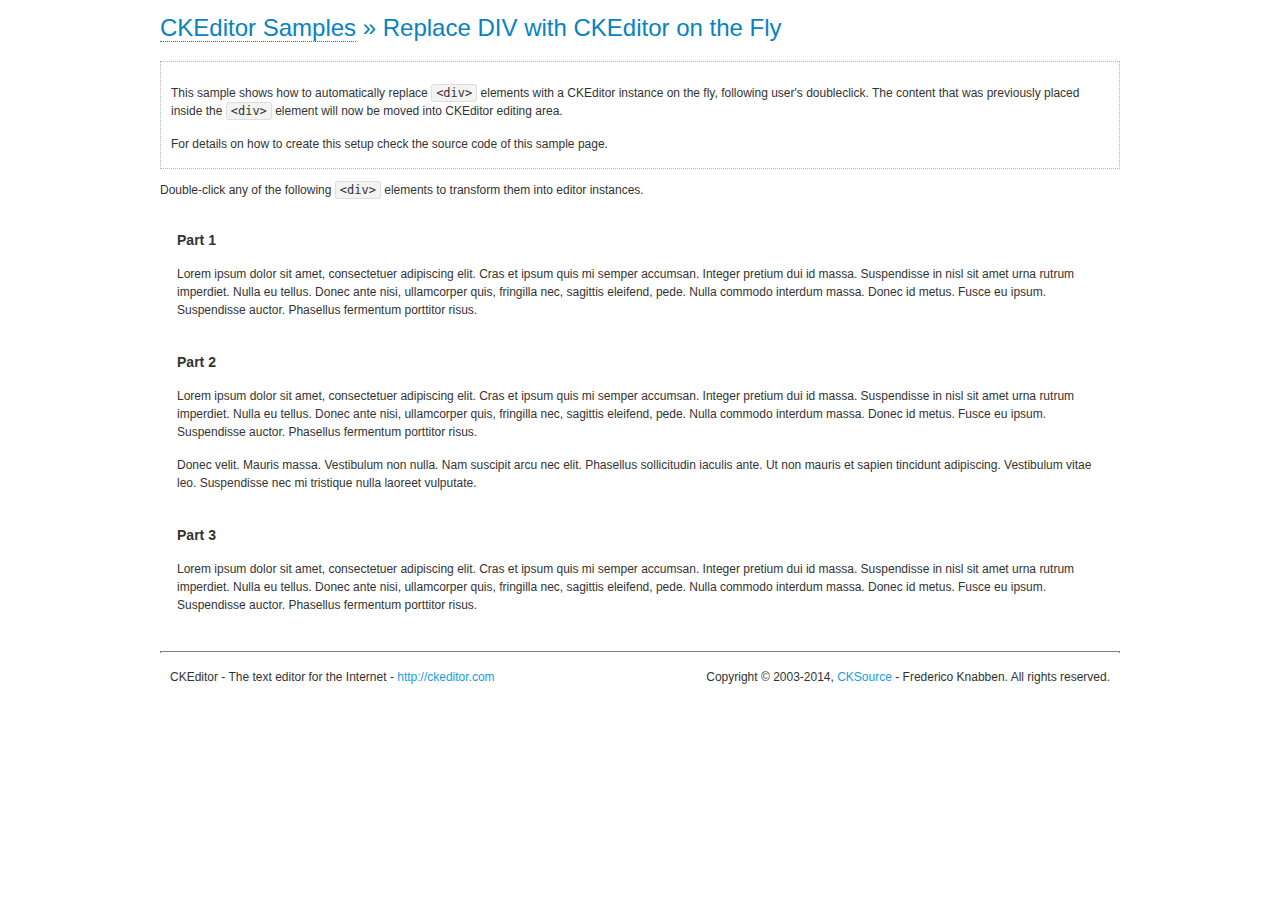
<file: my_web/src/main/webapp/img/ctts/ckeditor_4.4.3_standard/ckeditor/samples/divreplace.html>
<!DOCTYPE html>
<!--
Copyright (c) 2003-2014, CKSource - Frederico Knabben. All rights reserved.
For licensing, see LICENSE.md or http://ckeditor.com/license
-->
<html>
<head>
	<meta charset="utf-8">
	<title>Replace DIV &mdash; CKEditor Sample</title>
	<script src="../ckeditor.js"></script>
	<link href="sample.css" rel="stylesheet">
	<style>

		div.editable
		{
			border: solid 2px transparent;
			padding-left: 15px;
			padding-right: 15px;
		}

		div.editable:hover
		{
			border-color: black;
		}

	</style>
	<script>

		// Uncomment the following code to test the "Timeout Loading Method".
		// CKEDITOR.loadFullCoreTimeout = 5;

		window.onload = function() {
			// Listen to the double click event.
			if ( window.addEventListener )
				document.body.addEventListener( 'dblclick', onDoubleClick, false );
			else if ( window.attachEvent )
				document.body.attachEvent( 'ondblclick', onDoubleClick );

		};

		function onDoubleClick( ev ) {
			// Get the element which fired the event. This is not necessarily the
			// element to which the event has been attached.
			var element = ev.target || ev.srcElement;

			// Find out the div that holds this element.
			var name;

			do {
				element = element.parentNode;
			}
			while ( element && ( name = element.nodeName.toLowerCase() ) &&
				( name != 'div' || element.className.indexOf( 'editable' ) == -1 ) && name != 'body' );

			if ( name == 'div' && element.className.indexOf( 'editable' ) != -1 )
				replaceDiv( element );
		}

		var editor;

		function replaceDiv( div ) {
			if ( editor )
				editor.destroy();

			editor = CKEDITOR.replace( div );
		}

	</script>
</head>
<body>
	<h1 class="samples">
		<a href="index.html">CKEditor Samples</a> &raquo; Replace DIV with CKEditor on the Fly
	</h1>
	<div class="description">
		<p>
			This sample shows how to automatically replace <code>&lt;div&gt;</code> elements
			with a CKEditor instance on the fly, following user's doubleclick. The content
			that was previously placed inside the <code>&lt;div&gt;</code> element will now
			be moved into CKEditor editing area.
		</p>
		<p>
			For details on how to create this setup check the source code of this sample page.
		</p>
	</div>
	<p>
		Double-click any of the following <code>&lt;div&gt;</code> elements to transform them into
		editor instances.
	</p>
	<div class="editable">
		<h3>
			Part 1
		</h3>
		<p>
			Lorem ipsum dolor sit amet, consectetuer adipiscing elit. Cras et ipsum quis mi
			semper accumsan. Integer pretium dui id massa. Suspendisse in nisl sit amet urna
			rutrum imperdiet. Nulla eu tellus. Donec ante nisi, ullamcorper quis, fringilla
			nec, sagittis eleifend, pede. Nulla commodo interdum massa. Donec id metus. Fusce
			eu ipsum. Suspendisse auctor. Phasellus fermentum porttitor risus.
		</p>
	</div>
	<div class="editable">
		<h3>
			Part 2
		</h3>
		<p>
			Lorem ipsum dolor sit amet, consectetuer adipiscing elit. Cras et ipsum quis mi
			semper accumsan. Integer pretium dui id massa. Suspendisse in nisl sit amet urna
			rutrum imperdiet. Nulla eu tellus. Donec ante nisi, ullamcorper quis, fringilla
			nec, sagittis eleifend, pede. Nulla commodo interdum massa. Donec id metus. Fusce
			eu ipsum. Suspendisse auctor. Phasellus fermentum porttitor risus.
		</p>
		<p>
			Donec velit. Mauris massa. Vestibulum non nulla. Nam suscipit arcu nec elit. Phasellus
			sollicitudin iaculis ante. Ut non mauris et sapien tincidunt adipiscing. Vestibulum
			vitae leo. Suspendisse nec mi tristique nulla laoreet vulputate.
		</p>
	</div>
	<div class="editable">
		<h3>
			Part 3
		</h3>
		<p>
			Lorem ipsum dolor sit amet, consectetuer adipiscing elit. Cras et ipsum quis mi
			semper accumsan. Integer pretium dui id massa. Suspendisse in nisl sit amet urna
			rutrum imperdiet. Nulla eu tellus. Donec ante nisi, ullamcorper quis, fringilla
			nec, sagittis eleifend, pede. Nulla commodo interdum massa. Donec id metus. Fusce
			eu ipsum. Suspendisse auctor. Phasellus fermentum porttitor risus.
		</p>
	</div>
	<div id="footer">
		<hr>
		<p>
			CKEditor - The text editor for the Internet - <a class="samples" href="http://ckeditor.com/">http://ckeditor.com</a>
		</p>
		<p id="copy">
			Copyright &copy; 2003-2014, <a class="samples" href="http://cksource.com/">CKSource</a> - Frederico
			Knabben. All rights reserved.
		</p>
	</div>
</body>
</html>
</file>
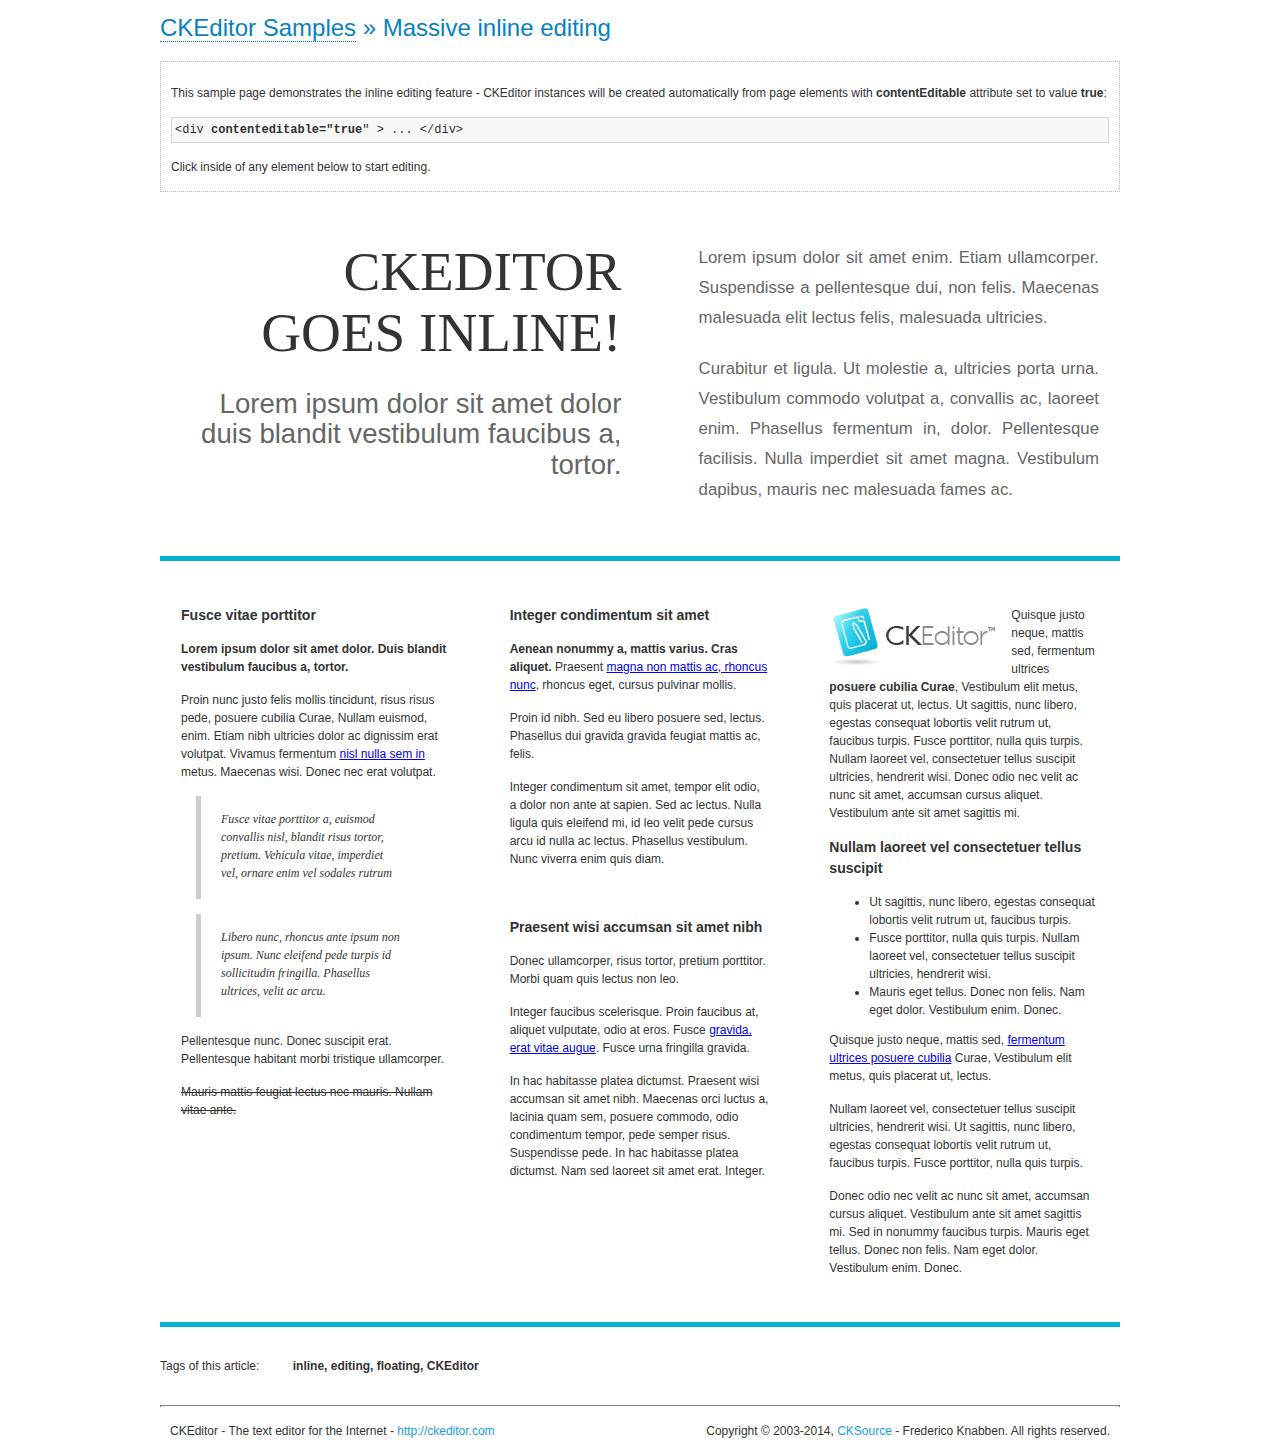
<file: my_web/src/main/webapp/img/ctts/ckeditor_4.4.3_standard/ckeditor/samples/inlineall.html>
<!DOCTYPE html>
<!--
Copyright (c) 2003-2014, CKSource - Frederico Knabben. All rights reserved.
For licensing, see LICENSE.md or http://ckeditor.com/license
-->
<html>
<head>
	<meta charset="utf-8">
	<title>Massive inline editing &mdash; CKEditor Sample</title>
	<script src="../ckeditor.js"></script>
	<script>

		// This code is generally not necessary, but it is here to demonstrate
		// how to customize specific editor instances on the fly. This fits well
		// this demo because we have editable elements (like headers) that
		// require less features.

		// The "instanceCreated" event is fired for every editor instance created.
		CKEDITOR.on( 'instanceCreated', function( event ) {
			var editor = event.editor,
				element = editor.element;

			// Customize editors for headers and tag list.
			// These editors don't need features like smileys, templates, iframes etc.
			if ( element.is( 'h1', 'h2', 'h3' ) || element.getAttribute( 'id' ) == 'taglist' ) {
				// Customize the editor configurations on "configLoaded" event,
				// which is fired after the configuration file loading and
				// execution. This makes it possible to change the
				// configurations before the editor initialization takes place.
				editor.on( 'configLoaded', function() {

					// Remove unnecessary plugins to make the editor simpler.
					editor.config.removePlugins = 'colorbutton,find,flash,font,' +
						'forms,iframe,image,newpage,removeformat,' +
						'smiley,specialchar,stylescombo,templates';

					// Rearrange the layout of the toolbar.
					editor.config.toolbarGroups = [
						{ name: 'editing',		groups: [ 'basicstyles', 'links' ] },
						{ name: 'undo' },
						{ name: 'clipboard',	groups: [ 'selection', 'clipboard' ] },
						{ name: 'about' }
					];
				});
			}
		});

	</script>
	<link href="sample.css" rel="stylesheet">
	<style>

		/* The following styles are just to make the page look nice. */

		/* Workaround to show Arial Black in Firefox. */
		@font-face
		{
			font-family: 'arial-black';
			src: local('Arial Black');
		}

		*[contenteditable="true"]
		{
			padding: 10px;
		}

		#container
		{
			width: 960px;
			margin: 30px auto 0;
		}

		#header
		{
			overflow: hidden;
			padding: 0 0 30px;
			border-bottom: 5px solid #05B2D2;
			position: relative;
		}

		#headerLeft,
		#headerRight
		{
			width: 49%;
			overflow: hidden;
		}

		#headerLeft
		{
			float: left;
			padding: 10px 1px 1px;
		}

		#headerLeft h2,
		#headerLeft h3
		{
			text-align: right;
			margin: 0;
			overflow: hidden;
			font-weight: normal;
		}

		#headerLeft h2
		{
			font-family: "Arial Black",arial-black;
			font-size: 4.6em;
			line-height: 1.1;
			text-transform: uppercase;
		}

		#headerLeft h3
		{
			font-size: 2.3em;
			line-height: 1.1;
			margin: .2em 0 0;
			color: #666;
		}

		#headerRight
		{
			float: right;
			padding: 1px;
		}

		#headerRight p
		{
			line-height: 1.8;
			text-align: justify;
			margin: 0;
		}

		#headerRight p + p
		{
			margin-top: 20px;
		}

		#headerRight > div
		{
			padding: 20px;
			margin: 0 0 0 30px;
			font-size: 1.4em;
			color: #666;
		}

		#columns
		{
			color: #333;
			overflow: hidden;
			padding: 20px 0;
		}

		#columns > div
		{
			float: left;
			width: 33.3%;
		}

		#columns #column1 > div
		{
			margin-left: 1px;
		}

		#columns #column3 > div
		{
			margin-right: 1px;
		}

		#columns > div > div
		{
			margin: 0px 10px;
			padding: 10px 20px;
		}

		#columns blockquote
		{
			margin-left: 15px;
		}

		#tagLine
		{
			border-top: 5px solid #05B2D2;
			padding-top: 20px;
		}

		#taglist {
			display: inline-block;
			margin-left: 20px;
			font-weight: bold;
			margin: 0 0 0 20px;
		}

	</style>
</head>
<body>
<div>
	<h1 class="samples"><a href="index.html">CKEditor Samples</a> &raquo; Massive inline editing</h1>
	<div class="description">
		<p>This sample page demonstrates the inline editing feature - CKEditor instances will be created automatically from page elements with <strong>contentEditable</strong> attribute set to value <strong>true</strong>:</p>
		<pre class="samples">&lt;div <strong>contenteditable="true</strong>" &gt; ... &lt;/div&gt;</pre>
		<p>Click inside of any element below to start editing.</p>
	</div>
</div>
<div id="container">
	<div id="header">
		<div id="headerLeft">
			<h2 id="sampleTitle" contenteditable="true">
				CKEditor<br> Goes Inline!
			</h2>
			<h3 contenteditable="true">
				Lorem ipsum dolor sit amet dolor duis blandit vestibulum faucibus a, tortor.
			</h3>
		</div>
		<div id="headerRight">
			<div contenteditable="true">
				<p>
					Lorem ipsum dolor sit amet enim. Etiam ullamcorper. Suspendisse a pellentesque dui, non felis. Maecenas malesuada elit lectus felis, malesuada ultricies.
				</p>
				<p>
					Curabitur et ligula. Ut molestie a, ultricies porta urna. Vestibulum commodo volutpat a, convallis ac, laoreet enim. Phasellus fermentum in, dolor. Pellentesque facilisis. Nulla imperdiet sit amet magna. Vestibulum dapibus, mauris nec malesuada fames ac.
				</p>
			</div>
		</div>
	</div>
	<div id="columns">
		<div id="column1">
			<div contenteditable="true">
				<h3>
					Fusce vitae porttitor
				</h3>
				<p>
					<strong>
						Lorem ipsum dolor sit amet dolor. Duis blandit vestibulum faucibus a, tortor.
					</strong>
				</p>
				<p>
					Proin nunc justo felis mollis tincidunt, risus risus pede, posuere cubilia Curae, Nullam euismod, enim. Etiam nibh ultricies dolor ac dignissim erat volutpat. Vivamus fermentum <a href="http://ckeditor.com/">nisl nulla sem in</a> metus. Maecenas wisi. Donec nec erat volutpat.
				</p>
				<blockquote>
					<p>
						Fusce vitae porttitor a, euismod convallis nisl, blandit risus tortor, pretium.
						Vehicula vitae, imperdiet vel, ornare enim vel sodales rutrum
					</p>
				</blockquote>
				<blockquote>
					<p>
						Libero nunc, rhoncus ante ipsum non ipsum. Nunc eleifend pede turpis id sollicitudin fringilla. Phasellus ultrices, velit ac arcu.
					</p>
				</blockquote>
				<p>Pellentesque nunc. Donec suscipit erat. Pellentesque habitant morbi tristique ullamcorper.</p>
				<p><s>Mauris mattis feugiat lectus nec mauris. Nullam vitae ante.</s></p>
			</div>
		</div>
		<div id="column2">
			<div contenteditable="true">
				<h3>
					Integer condimentum sit amet
				</h3>
				<p>
					<strong>Aenean nonummy a, mattis varius. Cras aliquet.</strong>
					Praesent <a href="http://ckeditor.com/">magna non mattis ac, rhoncus nunc</a>, rhoncus eget, cursus pulvinar mollis.</p>
				<p>Proin id nibh. Sed eu libero posuere sed, lectus. Phasellus dui gravida gravida feugiat mattis ac, felis.</p>
				<p>Integer condimentum sit amet, tempor elit odio, a dolor non ante at sapien. Sed ac lectus. Nulla ligula quis eleifend mi, id leo velit pede cursus arcu id nulla ac lectus. Phasellus vestibulum. Nunc viverra enim quis diam.</p>
			</div>
			<div contenteditable="true">
				<h3>
					Praesent wisi accumsan sit amet nibh
				</h3>
				<p>Donec ullamcorper, risus tortor, pretium porttitor. Morbi quam quis lectus non leo.</p>
				<p style="margin-left: 40px; ">Integer faucibus scelerisque. Proin faucibus at, aliquet vulputate, odio at eros. Fusce <a href="http://ckeditor.com/">gravida, erat vitae augue</a>. Fusce urna fringilla gravida.</p>
				<p>In hac habitasse platea dictumst. Praesent wisi accumsan sit amet nibh. Maecenas orci luctus a, lacinia quam sem, posuere commodo, odio condimentum tempor, pede semper risus. Suspendisse pede. In hac habitasse platea dictumst. Nam sed laoreet sit amet erat. Integer.</p>
			</div>
		</div>
		<div id="column3">
			<div contenteditable="true">
				<p>
					<img src="assets/inlineall/logo.png" alt="CKEditor logo" style="float:left">
				</p>
				<p>Quisque justo neque, mattis sed, fermentum ultrices <strong>posuere cubilia Curae</strong>, Vestibulum elit metus, quis placerat ut, lectus. Ut sagittis, nunc libero, egestas consequat lobortis velit rutrum ut, faucibus turpis. Fusce porttitor, nulla quis turpis. Nullam laoreet vel, consectetuer tellus suscipit ultricies, hendrerit wisi. Donec odio nec velit ac nunc sit amet, accumsan cursus aliquet. Vestibulum ante sit amet sagittis mi.</p>
				<h3>
					Nullam laoreet vel consectetuer tellus suscipit
				</h3>
				<ul>
					<li>Ut sagittis, nunc libero, egestas consequat lobortis velit rutrum ut, faucibus turpis.</li>
					<li>Fusce porttitor, nulla quis turpis. Nullam laoreet vel, consectetuer tellus suscipit ultricies, hendrerit wisi.</li>
					<li>Mauris eget tellus. Donec non felis. Nam eget dolor. Vestibulum enim. Donec.</li>
				</ul>
				<p>Quisque justo neque, mattis sed, <a href="http://ckeditor.com/">fermentum ultrices posuere cubilia</a> Curae, Vestibulum elit metus, quis placerat ut, lectus.</p>
				<p>Nullam laoreet vel, consectetuer tellus suscipit ultricies, hendrerit wisi. Ut sagittis, nunc libero, egestas consequat lobortis velit rutrum ut, faucibus turpis. Fusce porttitor, nulla quis turpis.</p>
				<p>Donec odio nec velit ac nunc sit amet, accumsan cursus aliquet. Vestibulum ante sit amet sagittis mi. Sed in nonummy faucibus turpis. Mauris eget tellus. Donec non felis. Nam eget dolor. Vestibulum enim. Donec.</p>
			</div>
		</div>
	</div>
	<div id="tagLine">
		Tags of this article:
		<p id="taglist" contenteditable="true">
			inline, editing, floating, CKEditor
		</p>
	</div>
</div>
<div id="footer">
	<hr>
	<p>
		CKEditor - The text editor for the Internet - <a class="samples" href="http://ckeditor.com/">
			http://ckeditor.com</a>
	</p>
	<p id="copy">
		Copyright &copy; 2003-2014, <a class="samples" href="http://cksource.com/">CKSource</a>
		- Frederico Knabben. All rights reserved.
	</p>
</div>
</body>
</html>
</file>
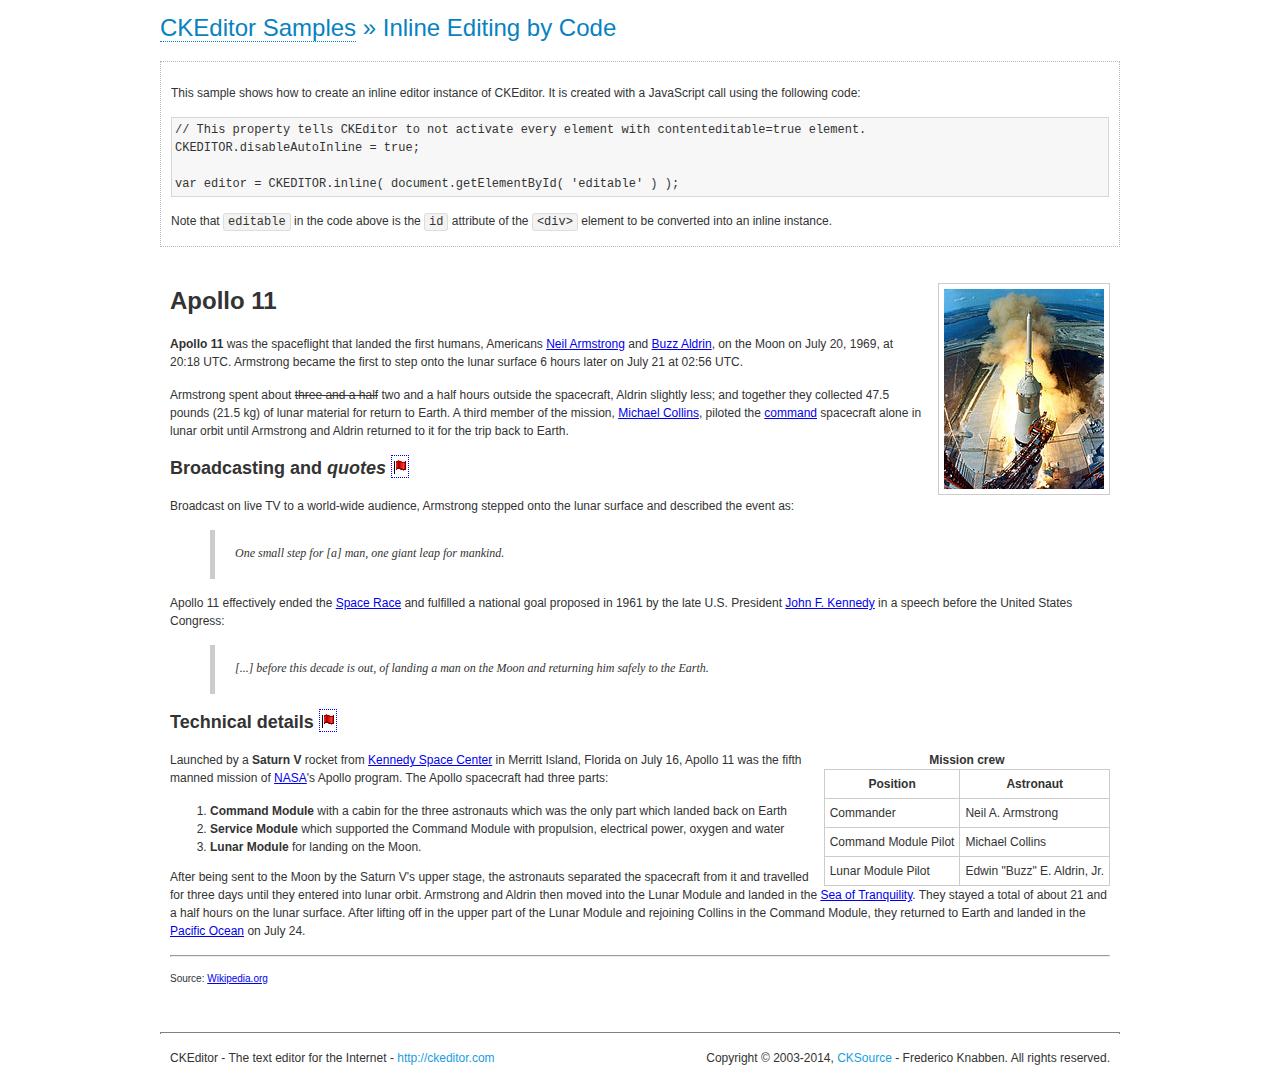
<file: my_web/src/main/webapp/img/ctts/ckeditor_4.4.3_standard/ckeditor/samples/inlinebycode.html>
<!DOCTYPE html>
<!--
Copyright (c) 2003-2014, CKSource - Frederico Knabben. All rights reserved.
For licensing, see LICENSE.md or http://ckeditor.com/license
-->
<html>
<head>
	<meta charset="utf-8">
	<title>Inline Editing by Code &mdash; CKEditor Sample</title>
	<script src="../ckeditor.js"></script>
	<link href="sample.css" rel="stylesheet">
	<style>

		#editable
		{
			padding: 10px;
			float: left;
		}

	</style>
</head>
<body>
	<h1 class="samples">
		<a href="index.html">CKEditor Samples</a> &raquo; Inline Editing by Code
	</h1>
	<div class="description">
		<p>
			This sample shows how to create an inline editor instance of CKEditor. It is created
			with a JavaScript call using the following code:
		</p>
<pre class="samples">
// This property tells CKEditor to not activate every element with contenteditable=true element.
CKEDITOR.disableAutoInline = true;

var editor = CKEDITOR.inline( document.getElementById( 'editable' ) );
</pre>
		<p>
			Note that <code>editable</code> in the code above is the <code>id</code>
			attribute of the <code>&lt;div&gt;</code> element to be converted into an inline instance.
		</p>
	</div>
	<div id="editable" contenteditable="true">
		<h1><img alt="Saturn V carrying Apollo 11" class="right" src="assets/sample.jpg" /> Apollo 11</h1>

		<p><b>Apollo 11</b> was the spaceflight that landed the first humans, Americans <a href="http://en.wikipedia.org/wiki/Neil_Armstrong" title="Neil Armstrong">Neil Armstrong</a> and <a href="http://en.wikipedia.org/wiki/Buzz_Aldrin" title="Buzz Aldrin">Buzz Aldrin</a>, on the Moon on July 20, 1969, at 20:18 UTC. Armstrong became the first to step onto the lunar surface 6 hours later on July 21 at 02:56 UTC.</p>

		<p>Armstrong spent about <s>three and a half</s> two and a half hours outside the spacecraft, Aldrin slightly less; and together they collected 47.5 pounds (21.5&nbsp;kg) of lunar material for return to Earth. A third member of the mission, <a href="http://en.wikipedia.org/wiki/Michael_Collins_(astronaut)" title="Michael Collins (astronaut)">Michael Collins</a>, piloted the <a href="http://en.wikipedia.org/wiki/Apollo_Command/Service_Module" title="Apollo Command/Service Module">command</a> spacecraft alone in lunar orbit until Armstrong and Aldrin returned to it for the trip back to Earth.</p>

		<h2>Broadcasting and <em>quotes</em> <a id="quotes" name="quotes"></a></h2>

		<p>Broadcast on live TV to a world-wide audience, Armstrong stepped onto the lunar surface and described the event as:</p>

		<blockquote>
			<p>One small step for [a] man, one giant leap for mankind.</p>
		</blockquote>

		<p>Apollo 11 effectively ended the <a href="http://en.wikipedia.org/wiki/Space_Race" title="Space Race">Space Race</a> and fulfilled a national goal proposed in 1961 by the late U.S. President <a href="http://en.wikipedia.org/wiki/John_F._Kennedy" title="John F. Kennedy">John F. Kennedy</a> in a speech before the United States Congress:</p>

		<blockquote>
			<p>[...] before this decade is out, of landing a man on the Moon and returning him safely to the Earth.</p>
		</blockquote>

		<h2>Technical details <a id="tech-details" name="tech-details"></a></h2>

		<table align="right" border="1" bordercolor="#ccc" cellpadding="5" cellspacing="0" style="border-collapse:collapse;margin:10px 0 10px 15px;">
			<caption><strong>Mission crew</strong></caption>
			<thead>
			<tr>
				<th scope="col">Position</th>
				<th scope="col">Astronaut</th>
			</tr>
			</thead>
			<tbody>
			<tr>
				<td>Commander</td>
				<td>Neil A. Armstrong</td>
			</tr>
			<tr>
				<td>Command Module Pilot</td>
				<td>Michael Collins</td>
			</tr>
			<tr>
				<td>Lunar Module Pilot</td>
				<td>Edwin &quot;Buzz&quot; E. Aldrin, Jr.</td>
			</tr>
			</tbody>
		</table>

		<p>Launched by a <strong>Saturn V</strong> rocket from <a href="http://en.wikipedia.org/wiki/Kennedy_Space_Center" title="Kennedy Space Center">Kennedy Space Center</a> in Merritt Island, Florida on July 16, Apollo 11 was the fifth manned mission of <a href="http://en.wikipedia.org/wiki/NASA" title="NASA">NASA</a>&#39;s Apollo program. The Apollo spacecraft had three parts:</p>

		<ol>
			<li><strong>Command Module</strong> with a cabin for the three astronauts which was the only part which landed back on Earth</li>
			<li><strong>Service Module</strong> which supported the Command Module with propulsion, electrical power, oxygen and water</li>
			<li><strong>Lunar Module</strong> for landing on the Moon.</li>
		</ol>

		<p>After being sent to the Moon by the Saturn V&#39;s upper stage, the astronauts separated the spacecraft from it and travelled for three days until they entered into lunar orbit. Armstrong and Aldrin then moved into the Lunar Module and landed in the <a href="http://en.wikipedia.org/wiki/Mare_Tranquillitatis" title="Mare Tranquillitatis">Sea of Tranquility</a>. They stayed a total of about 21 and a half hours on the lunar surface. After lifting off in the upper part of the Lunar Module and rejoining Collins in the Command Module, they returned to Earth and landed in the <a href="http://en.wikipedia.org/wiki/Pacific_Ocean" title="Pacific Ocean">Pacific Ocean</a> on July 24.</p>

		<hr />
		<p style="text-align: right;"><small>Source: <a href="http://en.wikipedia.org/wiki/Apollo_11">Wikipedia.org</a></small></p>
	</div>

	<script>
		// We need to turn off the automatic editor creation first.
		CKEDITOR.disableAutoInline = true;

		var editor = CKEDITOR.inline( 'editable' );
	</script>
	<div id="footer">
		<hr>
		<p contenteditable="true">
			CKEditor - The text editor for the Internet - <a class="samples" href="http://ckeditor.com/">
				http://ckeditor.com</a>
		</p>
		<p id="copy">
			Copyright &copy; 2003-2014, <a class="samples" href="http://cksource.com/">CKSource</a>
			- Frederico Knabben. All rights reserved.
		</p>
	</div>
</body>
</html>
</file>
<file: my_web/src/main/webapp/plugins/ui/btncss/css/demo-page.css>
/*
 * Hover.css - Demo Page
 * Author: Ian Lunn @IanLunn
 * Author URL: http://ianlunn.co.uk/
 * Github: https://github.com/IanLunn/Hover

 * Made available under a MIT License:
 * http://www.opensource.org/licenses/mit-license.php

 * Hover.css Copyright Ian Lunn 2014.
 */

/**
 * The following are default styles for the demo page,
 * you don't need to include these on your own site.
 */

@import url(http://fonts.useso.com/css?family=Roboto);

body {
  margin: 0 auto;
  max-width: 800px;
  padding: 40px 20px 20px 20px;
  font-family: sans-serif;
  color: #333;
  line-height: 140%;
}

.browsehappy {
    position: absolute;
    top: 0;
    right: 0;
    left: 0;
    padding: 1em;
    background: black;
    color: white;
    text-align: center;
}

img {
  border: none;
}

small {
    display: block;
}

p,
[class^="hvr-"] {
    font-family: 'Roboto', sans-serif;
}

[class^="hvr-"] {
  /*display: inline-block;*/
  /*vertical-align: middle;*/
  margin: .4em;
  padding: 1em;
  cursor: pointer;
  background: #e1e1e1;
  text-decoration: none;
  color: #666;
  /* Prevent highlight colour when element is tapped */
  -webkit-tap-highlight-color: rgba(0,0,0,0);
}

.aligncenter {
  text-align: center;
}

.sup {
    vertical-align: super;
    margin-left: -1em;
    padding: .21875em;
    line-height: 100%;
    font-size: .21875em;
    border: #eee solid 1px;
    border-radius: 4px;
    color: inherit;
}

.sup:hover {
    background: #eee;
}

a {
    color: #2098D1;
    text-decoration: none;
}

.footer a:hover,
.tutorial:hover {
    color: #207AD1;
}

.tutorial {
  display: inline-block;
  font-size: .8em;
  font-weight: bold;
}

.tutorial:hover,
.tutorial:focus,
.tutorial:active {
  text-decoration: none;
}

.intro {
  max-width: 680px;
  margin: 20px auto 0 auto;
}

.button.cta {
  display: inline-block;
  position: relative;
  margin: 1.2em 0 1em 0;
  padding: 1em;
  background: #2098D1;
  border: none;
  text-decoration: none;
  font-weight: 700;
  color: white;
}

.effects {
  margin-top: 6em;
}

h1 {
  text-align: center;
  font-size: 4em;
}

h2 {
  margin-top: 2em;
}

.about {
  border-top: #333 solid 2px;
  border-bottom: #333 solid 2px;
}

.footer {
  overflow: hidden;
  width: auto;
  margin-top: 6em;
  font-size: .9em;
}

.footer a {
  text-decoration: none;
}

.credit {
  font-size: .8em;
  font-weight: normal;
}

.social {
  margin-top: 2.6em;
}

.social-button {
  display: inline-block;
  vertical-align: middle;
}

.twitter-follow-button {
    display: block;
    margin: 0 auto;
}

.follow {
    margin-bottom: 20px;
    line-height: 200%;
}

.author {
  margin: 6em auto 0 auto;
  text-align: center;
  font-weight: 900;
}

.author [class^="hvr-"] {
    background: transparent;
}

.author .logo {
  display: block;
  margin-bottom: .8em;
}

#forkongithub {
    display: none;
}

#forkongithub a {
  background: #000;
  color: #fff;
  text-decoration: none;
  font-family: arial, sans-serif;
  text-align: center;
  font-weight: bold;
  padding: 5px 40px;
  font-size: 1rem;
  line-height: 2rem;
  position: relative;
  -webkit-transition: 0.5s;
  transition: 0.5s;
}

#forkongithub a:hover,
#forkongithub a:focus,
#forkongithub a:active {
  background: #2098D1;
  color: #fff;
}

#forkongithub a::before,
#forkongithub a::after {
  content: "";
  width: 100%;
  display: block;
  position: absolute;
  top: 1px;
  left: 0;
  height: 1px;
  background: #fff;
}

#forkongithub a::after {
  bottom: 1px;
  top: auto;
}

@media screen and (min-width: 640px) {
  #forkongithub {
    position: absolute;
    display: block;
    top: 0;
    right: 0;
    width: 200px;
    overflow: hidden;
    height: 200px;
  }

  #forkongithub a {
    width: 200px;
    position: absolute;
    top: 60px;
    right: -60px;
    -webkit-transform: rotate(45deg);
    -ms-transform: rotate(45deg);
    transform: rotate(45deg);
    box-shadow: 4px 4px 10px rgba(0,0,0,0.8);
  }
}
</file>
<file: my_web/src/main/webapp/img/ctts/ckeditor_4.4.3_standard/ckeditor/samples/sample.css>
/*
Copyright (c) 2003-2014, CKSource - Frederico Knabben. All rights reserved.
For licensing, see LICENSE.md or http://ckeditor.com/license
*/

html, body, h1, h2, h3, h4, h5, h6, div, span, blockquote, p, address, form, fieldset, img, ul, ol, dl, dt, dd, li, hr, table, td, th, strong, em, sup, sub, dfn, ins, del, q, cite, var, samp, code, kbd, tt, pre
{
	line-height: 1.5;
}

body
{
	padding: 10px 30px;
}

input, textarea, select, option, optgroup, button, td, th
{
	font-size: 100%;
}

pre
{
	-moz-tab-size: 4;
	-o-tab-size: 4;
	-webkit-tab-size: 4;
	tab-size: 4;
}

pre, code, kbd, samp, tt
{
	font-family: monospace,monospace;
	font-size: 1em;
}

body {
	width: 960px;
	margin: 0 auto;
}

code
{
	background: #f3f3f3;
	border: 1px solid #ddd;
	padding: 1px 4px;

	-moz-border-radius: 3px;
	-webkit-border-radius: 3px;
	border-radius: 3px;
}

abbr
{
	border-bottom: 1px dotted #555;
	cursor: pointer;
}

.new, .beta
{
	text-transform: uppercase;
	font-size: 10px;
	font-weight: bold;
	padding: 1px 4px;
	margin: 0 0 0 5px;
	color: #fff;
	float: right;

	-moz-border-radius: 3px;
	-webkit-border-radius: 3px;
	border-radius: 3px;
}

.new
{
	background: #FF7E00;
	border: 1px solid #DA8028;
	text-shadow: 0 1px 0 #C97626;

	-moz-box-shadow: 0 2px 3px 0 #FFA54E inset;
	-webkit-box-shadow: 0 2px 3px 0 #FFA54E inset;
	box-shadow: 0 2px 3px 0 #FFA54E inset;
}

.beta
{
	background: #18C0DF;
	border: 1px solid #19AAD8;
	text-shadow: 0 1px 0 #048CAD;
	font-style: italic;

	-moz-box-shadow: 0 2px 3px 0 #50D4FD inset;
	-webkit-box-shadow: 0 2px 3px 0 #50D4FD inset;
	box-shadow: 0 2px 3px 0 #50D4FD inset;
}

h1.samples
{
	color: #0782C1;
	font-size: 200%;
	font-weight: normal;
	margin: 0;
	padding: 0;
}

h1.samples a
{
	color: #0782C1;
	text-decoration: none;
	border-bottom: 1px dotted #0782C1;
}

.samples a:hover
{
	border-bottom: 1px dotted #0782C1;
}

h2.samples
{
	color: #000000;
	font-size: 130%;
	margin: 15px 0 0 0;
	padding: 0;
}

p, blockquote, address, form, pre, dl, h1.samples, h2.samples
{
	margin-bottom: 15px;
}

ul.samples
{
	margin-bottom: 15px;
}

.clear
{
	clear: both;
}

fieldset
{
	margin: 0;
	padding: 10px;
}

body, input, textarea
{
	color: #333333;
	font-family: Arial, Helvetica, sans-serif;
}

body
{
	font-size: 75%;
}

a.samples
{
	color: #189DE1;
	text-decoration: none;
}

form
{
	margin: 0;
	padding: 0;
}

pre.samples
{
	background-color: #F7F7F7;
	border: 1px solid #D7D7D7;
	overflow: auto;
	padding: 0.25em;
	white-space: pre-wrap; /* CSS 2.1 */
	word-wrap: break-word; /* IE7 */
}

#footer
{
	clear: both;
	padding-top: 10px;
}

#footer hr
{
	margin: 10px 0 15px 0;
	height: 1px;
	border: solid 1px gray;
	border-bottom: none;
}

#footer p
{
	margin: 0 10px 10px 10px;
	float: left;
}

#footer #copy
{
	float: right;
}

#outputSample
{
	width: 100%;
	table-layout: fixed;
}

#outputSample thead th
{
	color: #dddddd;
	background-color: #999999;
	padding: 4px;
	white-space: nowrap;
}

#outputSample tbody th
{
	vertical-align: top;
	text-align: left;
}

#outputSample pre
{
	margin: 0;
	padding: 0;
}

.description
{
	border: 1px dotted #B7B7B7;
	margin-bottom: 10px;
	padding: 10px 10px 0;
	overflow: hidden;
}

label
{
	display: block;
	margin-bottom: 6px;
}

/**
 *	CKEditor editables are automatically set with the "cke_editable" class
 *	plus cke_editable_(inline|themed) depending on the editor type.
 */

/* Style a bit the inline editables. */
.cke_editable.cke_editable_inline
{
	cursor: pointer;
}

/* Once an editable element gets focused, the "cke_focus" class is
   added to it, so we can style it differently. */
.cke_editable.cke_editable_inline.cke_focus
{
	box-shadow: inset 0px 0px 20px 3px #ddd, inset 0 0 1px #000;
	outline: none;
	background: #eee;
	cursor: text;
}

/* Avoid pre-formatted overflows inline editable. */
.cke_editable_inline pre
{
	white-space: pre-wrap;
	word-wrap: break-word;
}

/**
 *	Samples index styles.
 */

.twoColumns,
.twoColumnsLeft,
.twoColumnsRight
{
	overflow: hidden;
}

.twoColumnsLeft,
.twoColumnsRight
{
	width: 45%;
}

.twoColumnsLeft
{
	float: left;
}

.twoColumnsRight
{
	float: right;
}

dl.samples
{
	padding: 0 0 0 40px;
}
dl.samples > dt
{
	display: list-item;
	list-style-type: disc;
	list-style-position: outside;
	margin: 0 0 3px;
}
dl.samples > dd
{
	margin: 0 0 3px;
}
.warning
{
	color: #ff0000;
	background-color: #FFCCBA;
	border: 2px dotted #ff0000;
	padding: 15px 10px;
	margin: 10px 0;
}

/* Used on inline samples */

blockquote
{
	font-style: italic;
	font-family: Georgia, Times, "Times New Roman", serif;
	padding: 2px 0;
	border-style: solid;
	border-color: #ccc;
	border-width: 0;
}

.cke_contents_ltr blockquote
{
	padding-left: 20px;
	padding-right: 8px;
	border-left-width: 5px;
}

.cke_contents_rtl blockquote
{
	padding-left: 8px;
	padding-right: 20px;
	border-right-width: 5px;
}

img.right {
	border: 1px solid #ccc;
	float: right;
	margin-left: 15px;
	padding: 5px;
}

img.left {
	border: 1px solid #ccc;
	float: left;
	margin-right: 15px;
	padding: 5px;
}

.marker
{
	background-color: Yellow;
}
</file>
